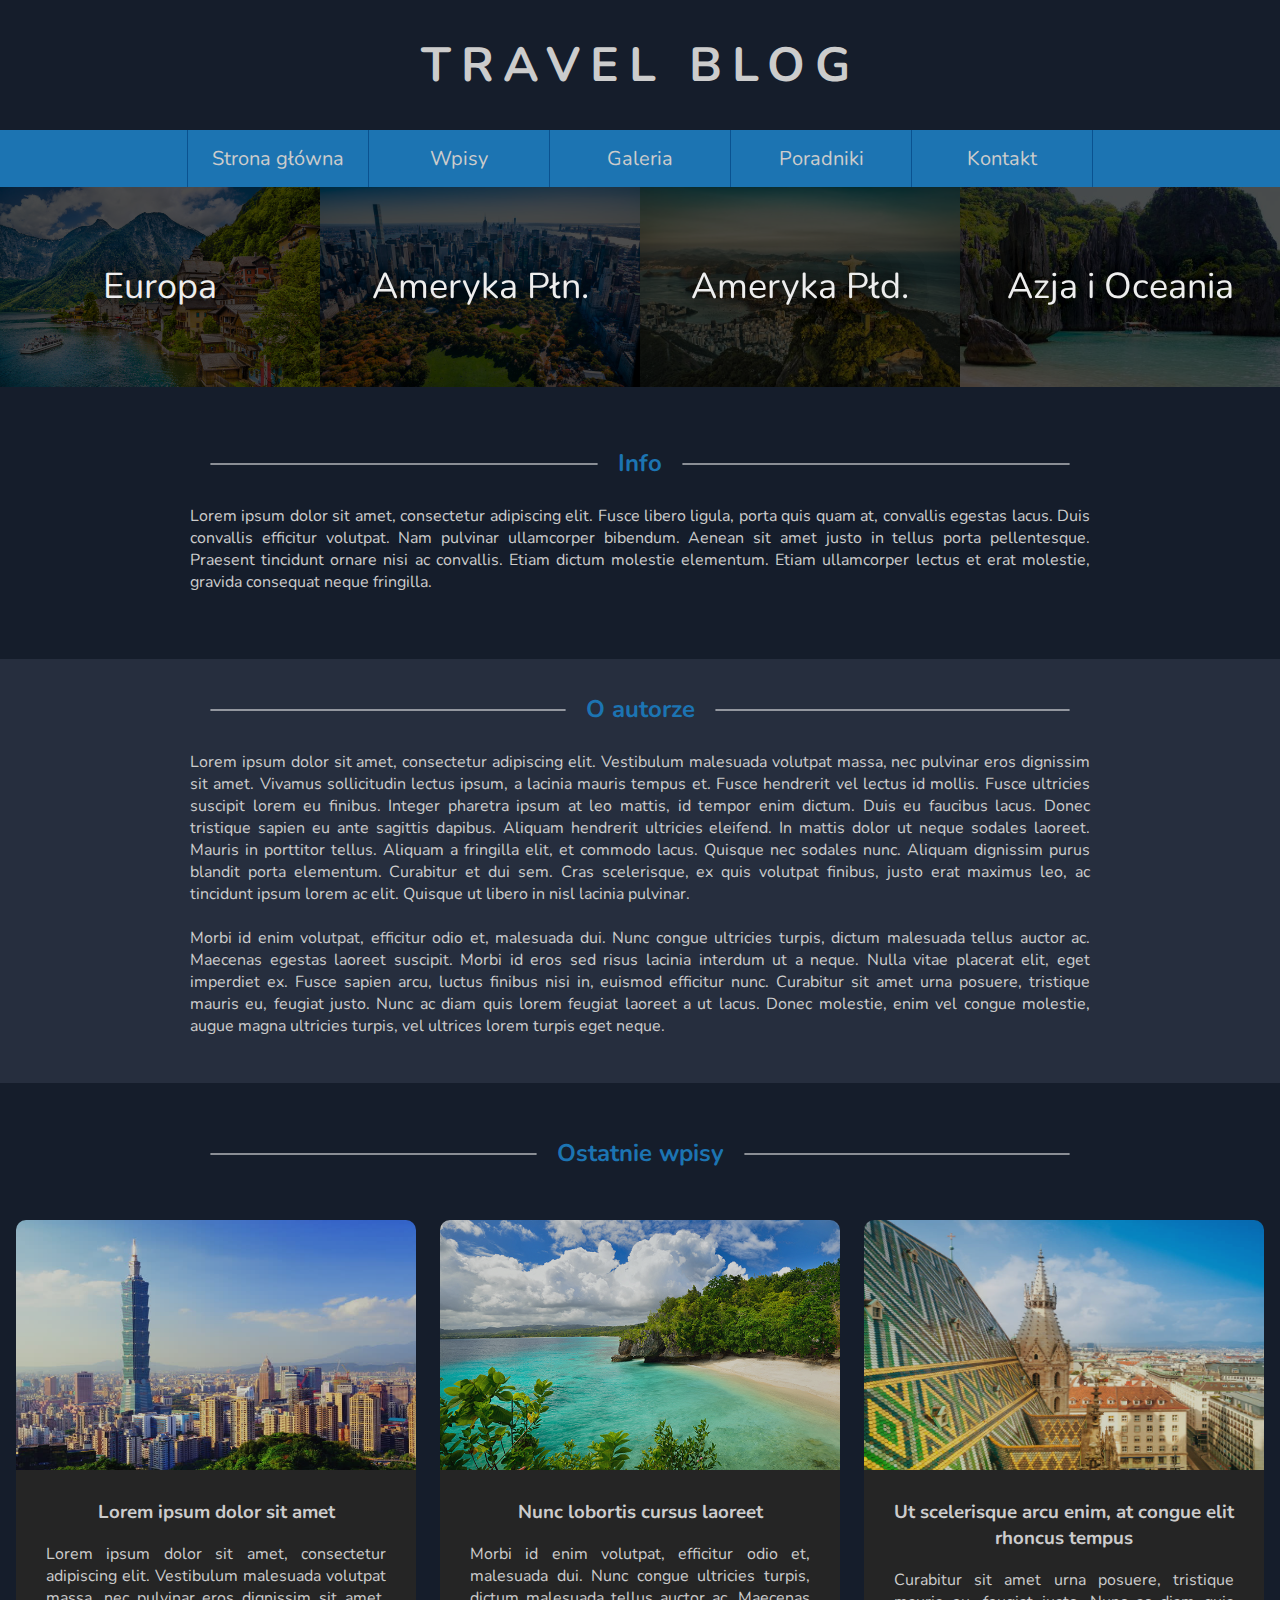
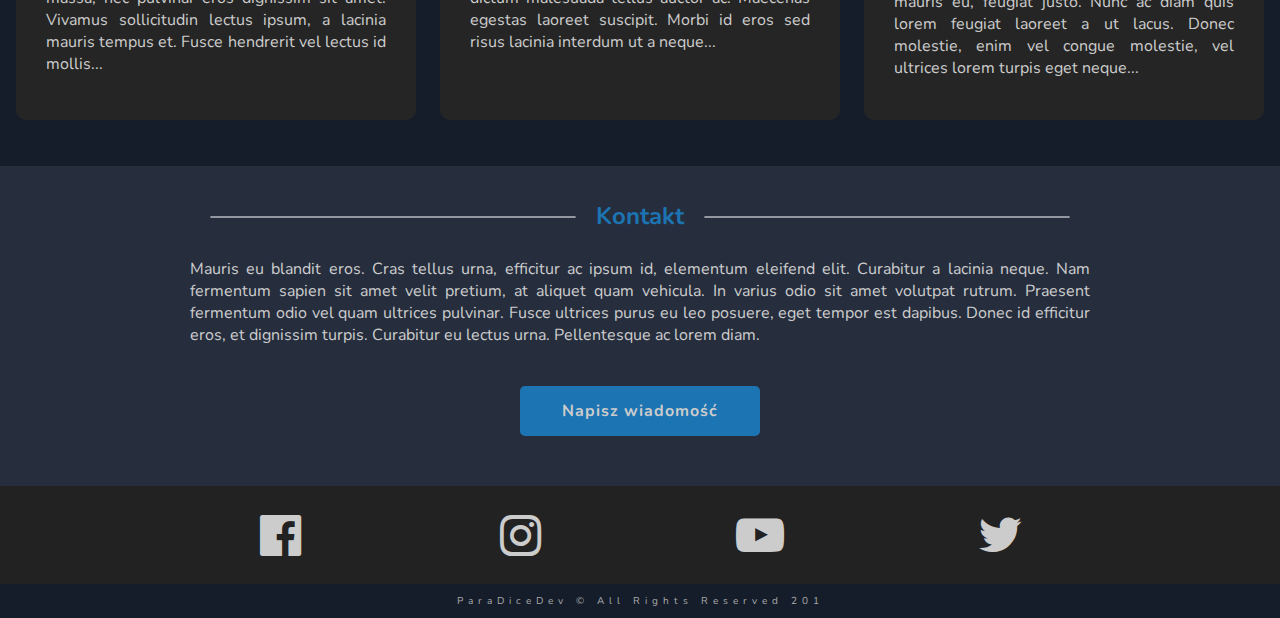
<file: index.htm>
<!DOCTYPE html>
<html lang="pl">
    
<head>

	<meta charset="utf-8">
	<title>Travel Blog</title>
	<meta name="description" content="Dookoła świata. Podróże małe i duże.">
	<meta name="keywords" content="podróże, świat, blog, lifestyle">
	<meta name="author" content="Andy Mark">
	
	<meta http-equiv="X-Ua-Compatible" content="IE=edge,chrome=1">
	
	<link rel="stylesheet" href="general.css">
	<link rel="stylesheet" href="index.css">
	<link rel="stylesheet" href="css/fontello.css">
	<link href="https://fonts.googleapis.com/css?family=Nunito:400,700&amp;subset=latin-ext" rel="stylesheet">
	
	<!--[if lt IE 9]>
	<script src="//cdnjs.cloudflare.com/ajax/libs/html5shiv/3.7.3/html5shiv.min.js"></script>
	<![endif]-->
	
</head>
    
<body>
    
    <header>
        <h1 id="logo"><a href="index.htm">Travel Blog</a></h1>
        <nav id="topnav">
            <ul class="menu">
				<li><a href="#">Strona główna</a></li><li>
				<a href="entries.htm">Wpisy</a></li><li>
				<a href="galleries.htm">Galeria</a></li><li>
				<a href="guides.htm">Poradniki</a></li><li>
				<a id="nav-contact" href="#">Kontakt</a></li>
			</ul>
        </nav>
    </header>
    
    <main>
        <article>
            <section>
                <div id="continents"><figure
                     class="continent"><a href="spec-entries.htm">
                        <img src="img/alps.jpg" alt="europe"/>
                        <figcaption>Europa</figcaption></a>
                    </figure><figure
                     class="continent"><a href="spec-entries.htm">
                        <img src="img/new-york.jpg" alt="north-america"/>
                        <figcaption>Ameryka Płn.</figcaption></a>
                    </figure><figure
                     class="continent"><a href="spec-entries.htm">
                        <img src="img/rio.jpg" alt="south-america"/>
                        <figcaption>Ameryka Płd.</figcaption></a>
                    </figure><figure
                     class="continent"><a href="spec-entries.htm">
                        <img src="img/palawan.jpg" alt="asia"/>
                        <figcaption>Azja i Oceania</figcaption></a>
                    </figure>
                </div>                               
            </section>
            
            <section>
                <div id="blog-profile">
                    <div class="paragraph">
                        <header>
                            <h2 class="article-header">Info</h2>
                        </header>
                        <p>
                            Lorem ipsum dolor sit amet, consectetur adipiscing elit. Fusce libero ligula, porta quis quam at, convallis egestas lacus. Duis convallis efficitur volutpat. Nam pulvinar ullamcorper bibendum. Aenean sit amet justo in tellus porta pellentesque. Praesent tincidunt ornare nisi ac convallis. Etiam dictum molestie elementum. Etiam ullamcorper lectus et erat molestie, gravida consequat neque fringilla.
                        </p>
                    </div>
                </div>
            </section>
            
            <section>
                <div id="about-author">
                    <div class="paragraph">
                        <header>
                            <h2 class="article-header">O autorze</h2>
                        </header>
                        <p>
                            Lorem ipsum dolor sit amet, consectetur adipiscing elit. Vestibulum malesuada volutpat massa, nec pulvinar eros dignissim sit amet. Vivamus sollicitudin lectus ipsum, a lacinia mauris tempus et. Fusce hendrerit vel lectus id mollis. Fusce ultricies suscipit lorem eu finibus. Integer pharetra ipsum at leo mattis, id tempor enim dictum. Duis eu faucibus lacus. Donec tristique sapien eu ante sagittis dapibus. Aliquam hendrerit ultricies eleifend. In mattis dolor ut neque sodales laoreet. Mauris in porttitor tellus. Aliquam a fringilla elit, et commodo lacus. Quisque nec sodales nunc. Aliquam dignissim purus blandit porta elementum. Curabitur et dui sem. Cras scelerisque, ex quis volutpat finibus, justo erat maximus leo, ac tincidunt ipsum lorem ac elit. Quisque ut libero in nisl lacinia pulvinar.
                            <br><br>
                            Morbi id enim volutpat, efficitur odio et, malesuada dui. Nunc congue ultricies turpis, dictum malesuada tellus auctor ac. Maecenas egestas laoreet suscipit. Morbi id eros sed risus lacinia interdum ut a neque. Nulla vitae placerat elit, eget imperdiet ex. Fusce sapien arcu, luctus finibus nisi in, euismod efficitur nunc. Curabitur sit amet urna posuere, tristique mauris eu, feugiat justo. Nunc ac diam quis lorem feugiat laoreet a ut lacus. Donec molestie, enim vel congue molestie, augue magna ultricies turpis, vel ultrices lorem turpis eget neque.
                        </p>
                    </div>      
                </div>
            </section>
            
            <section>
                <div id="last-entries">
                    <div class="paragraph">
                        <header>
                            <h2 class="article-header">Ostatnie wpisy</h2>
                        </header>                                                                
                    </div>
                    <div class="entries-box">
                        <div class="entry"><a href="entry.htm">
                            <div class="img-container">
                                <img src="img/taipei.jpg" alt="entry-main-img"/>
                            </div>
                            <div>
                                <h3>Lorem ipsum dolor sit amet</h3>
                                <p>
                                Lorem ipsum dolor sit amet, consectetur adipiscing elit. Vestibulum malesuada volutpat massa, nec pulvinar eros dignissim sit amet. Vivamus sollicitudin lectus ipsum, a lacinia mauris tempus et. Fusce hendrerit vel lectus id mollis...
                                </p>
                            </div> 
                            </a>
                        </div>
                        <div class="entry"><a href="entry.htm">
                            <div class="img-container">
                                <img src="img/siquijor.jpg" alt="entry-main-img"/>
                            </div>
                            <div>
                                <h3>Nunc lobortis cursus laoreet</h3>
                                <p>
                                Morbi id enim volutpat, efficitur odio et, malesuada dui. Nunc congue ultricies turpis, dictum malesuada tellus auctor ac. Maecenas egestas laoreet suscipit. Morbi id eros sed risus lacinia interdum ut a neque...
                                </p>
                            </div>
                            </a>
                        </div>
                        <div class="entry"><a href="entry.htm">
                            <div class="img-container">
                                <img src="img/vienna.jpg" alt="entry-main-img"/>
                            </div>
                            <div>
                                <h3>Ut scelerisque arcu enim, at congue elit rhoncus tempus</h3>
                                <p>
                                Curabitur sit amet urna posuere, tristique mauris eu, feugiat justo. Nunc ac diam quis lorem feugiat laoreet a ut lacus. Donec molestie, enim vel congue molestie, vel ultrices lorem turpis eget neque...
                                </p>
                            </div>
                            </a>
                        </div>    
                    </div> 
                </div>
            </section>
            
            <section>
                <div id="contact">
                    <div class="paragraph">
                        <header>
                            <h2 class="article-header">Kontakt</h2>
                        </header>
                        <p>
                            Mauris eu blandit eros. Cras tellus urna, efficitur ac ipsum id, elementum eleifend elit. Curabitur a lacinia neque. Nam fermentum sapien sit amet velit pretium, at aliquet quam vehicula. In varius odio sit amet volutpat rutrum. Praesent fermentum odio vel quam ultrices pulvinar. Fusce ultrices purus eu leo posuere, eget tempor est dapibus. Donec id efficitur eros, et dignissim turpis. Curabitur eu lectus urna. Pellentesque ac lorem diam.
                        </p>
                        <form action="contact.htm">
                            <button id="msg-button">Napisz wiadomość</button>
                        </form>                        
                    </div>
                </div>
            </section>
        </article>
    </main>
    
    <footer>
        <div class="socials">
            <div class="socialdivs">
                <a href="https:\\www.facebook.com" target="blank">
                    <div id="fb-bt" class="social-button">
                        <i class="icon-facebook-official"></i>
                    </div>
                </a>
                <a href="https:\\www.instagram.com" target="blank">
                    <div id="insta-bt" class="social-button">
                        <i class="icon-instagram"></i>
                    </div>
                </a>
                <a href="https:\\www.youtube.com" target="blank">
                    <div id="yt-bt" class="social-button">
                        <i class="icon-youtube-play"></i>
                    </div>
                </a>
                <a href="https:\\www.twitter.com" target="blank">
                    <div id="tt-bt" class="social-button">
                        <i class="icon-twitter"></i>
                    </div>
                </a>
                <div style="clear:both"></div>
            </div>
        </div>
        <h>ParaDiceDev &copy; All Rights Reserved 201</h>
    </footer>
    
    <script src="https://ajax.googleapis.com/ajax/libs/jquery/2.2.4/jquery.min.js"></script>       
    <script src="scripts/jquery.scrollTo.min.js"></script>
    <script src="scripts/indexScrollToContact.js"></script>
</body> 
    
</html>
</file>
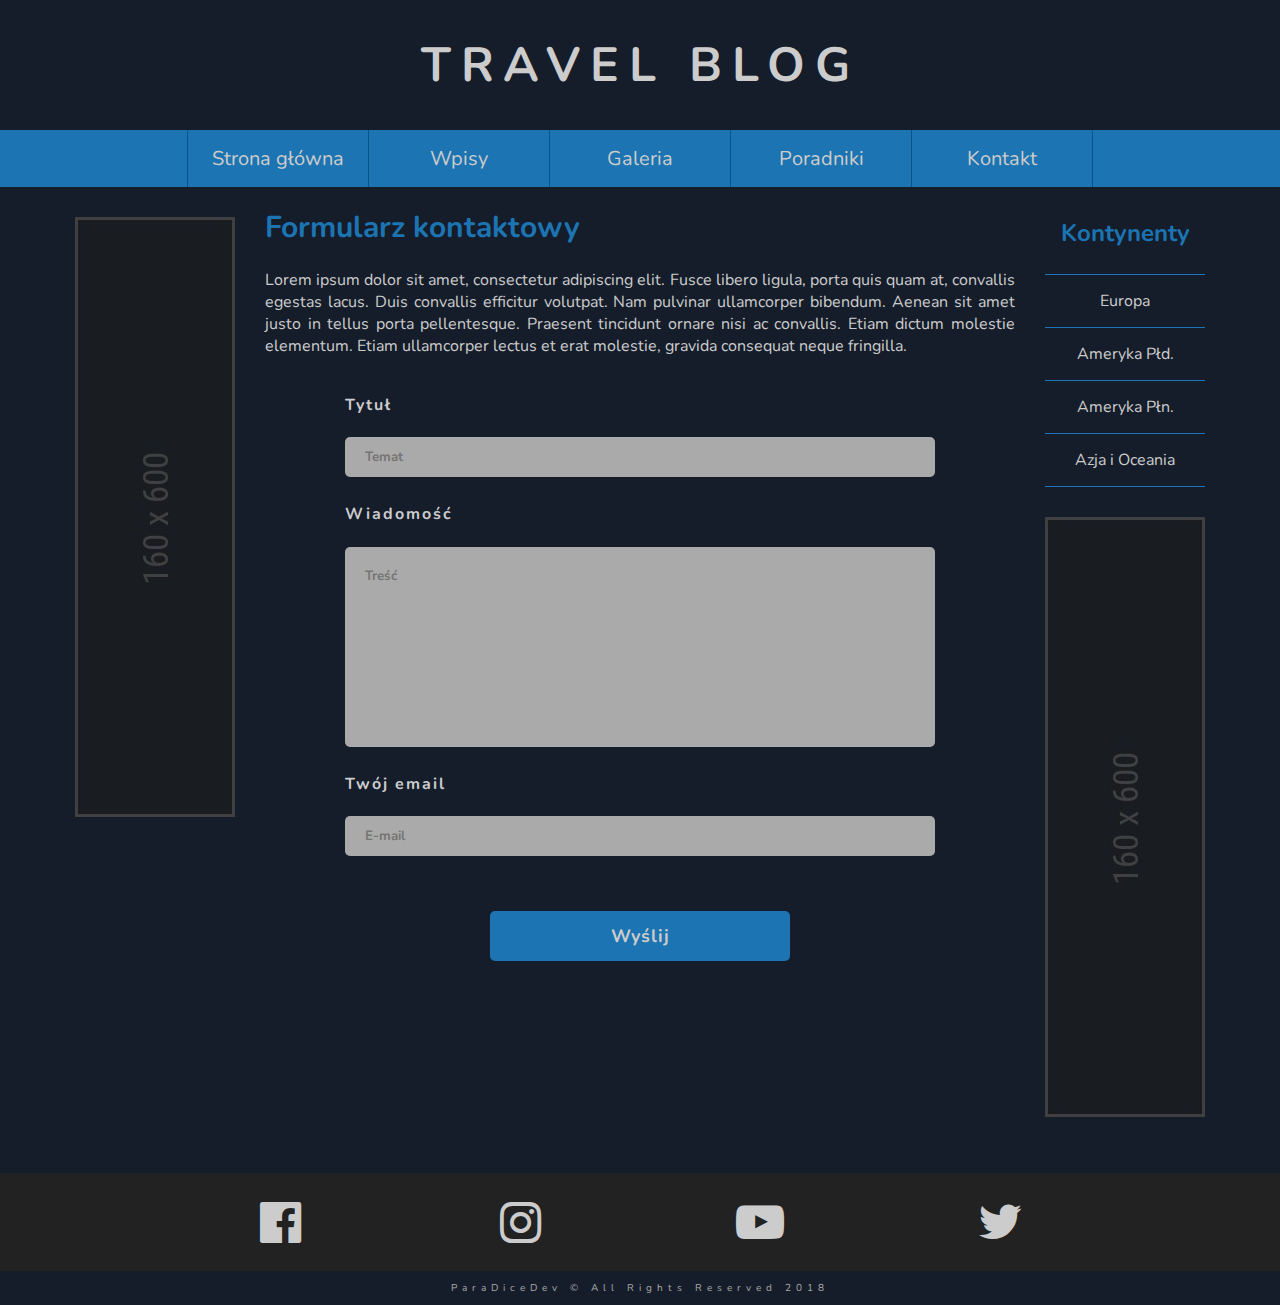
<file: contact.htm>
<!DOCTYPE html>
<html lang="pl">
    
<head>

	<meta charset="utf-8">
	<title>Travel Blog - Kontakt</title>
	<meta name="description" content="Dookoła świata. Podróże małe i duże.">
	<meta name="keywords" content="podróże, świat, blog, lifestyle">
	<meta name="author" content="Andy Mark">
	
	<meta http-equiv="X-Ua-Compatible" content="IE=edge,chrome=1">
	
	<link rel="stylesheet" href="general.css">
    <link rel="stylesheet" href="contact.css">
	<link rel="stylesheet" href="css/fontello.css">
	<link href="https://fonts.googleapis.com/css?family=Nunito:400,700&amp;subset=latin-ext" rel="stylesheet">
	
	<!--[if lt IE 9]>
	<script src="//cdnjs.cloudflare.com/ajax/libs/html5shiv/3.7.3/html5shiv.min.js"></script>
	<![endif]-->
	
</head>
    
<body>
    
    <header>
        <h1 id="logo"><a href="index.htm">Travel Blog</a></h1>
        <nav id="topnav">
            <ul class="menu">
				<li><a href="index.htm">Strona główna</a></li><li>
				<a href="entries.htm">Wpisy</a></li><li>
				<a href="galleries.htm">Galeria</a></li><li>
				<a href="guides.htm">Poradniki</a></li><li>
				<a href="#">Kontakt</a></li>
			</ul>
        </nav>
    </header>
    
    <div id="container">
        <aside>
            <div class="aside-content">
                <div class="aside-ad-box">
                    <img src="img/ad.jpg">
                </div>
            </div>
        </aside>
        <main>
            <article>
                <div id="content">
                    <header>
                        <h1>Formularz kontaktowy</h1>
                    </header>
                    <p>
                        Lorem ipsum dolor sit amet, consectetur adipiscing elit. Fusce libero ligula, porta quis quam at, convallis egestas lacus. Duis convallis efficitur volutpat. Nam pulvinar ullamcorper bibendum. Aenean sit amet justo in tellus porta pellentesque. Praesent tincidunt ornare nisi ac convallis. Etiam dictum molestie elementum. Etiam ullamcorper lectus et erat molestie, gravida consequat neque fringilla.
                    </p>
                    <div id="contact-form">
                        <h4>Tytuł</h4>
                        <input id="title" type="text" placeholder="Temat"/>
                        <h4>Wiadomość</h4>
                        <textarea id="message" placeholder="Treść"></textarea>
                        <h4>Twój email</h4>
                        <input id="email" type="text" placeholder="E-mail"/>
                        <button id="send-button" type="submit">Wyślij</button>
                    </div>
                </div>

            </article>

        </main>
        
        <aside>
            <div class="aside-content">
                <nav>
                    <h2>Kontynenty</h2>
                    <div class="aside-continent"><a href="spec-entries.htm">Europa</a></div>
                    <div class="aside-continent"><a href="spec-entries.htm">Ameryka Płd.</a></div>
                    <div class="aside-continent"><a href="spec-entries.htm">Ameryka Płn.</a></div>
                    <div class="aside-continent"><a href="spec-entries.htm">Azja i Oceania</a></div>
                </nav>
                <div class="aside-ad-box">
                    <img src="img/ad.jpg">
                </div>
            </div>  
        </aside>
        
    </div>
    
    <footer>
        <div class="socials">
            <div class="socialdivs">
                <a href="https:\\www.facebook.com" target="blank">
                    <div id="fb-bt" class="social-button">
                        <i class="icon-facebook-official"></i>
                    </div>
                </a>
                <a href="https:\\www.instagram.com" target="blank">
                    <div id="insta-bt" class="social-button">
                        <i class="icon-instagram"></i>
                    </div>
                </a>
                <a href="https:\\www.youtube.com" target="blank">
                    <div id="yt-bt" class="social-button">
                        <i class="icon-youtube-play"></i>
                    </div>
                </a>
                <a href="https:\\www.twitter.com" target="blank">
                    <div id="tt-bt" class="social-button">
                        <i class="icon-twitter"></i>
                    </div>
                </a>
                <div style="clear:both"></div>
            </div>
        </div>
        <h>ParaDiceDev &copy; All Rights Reserved 2018</h>
    </footer>
    
</body>
    
</html>
</file>
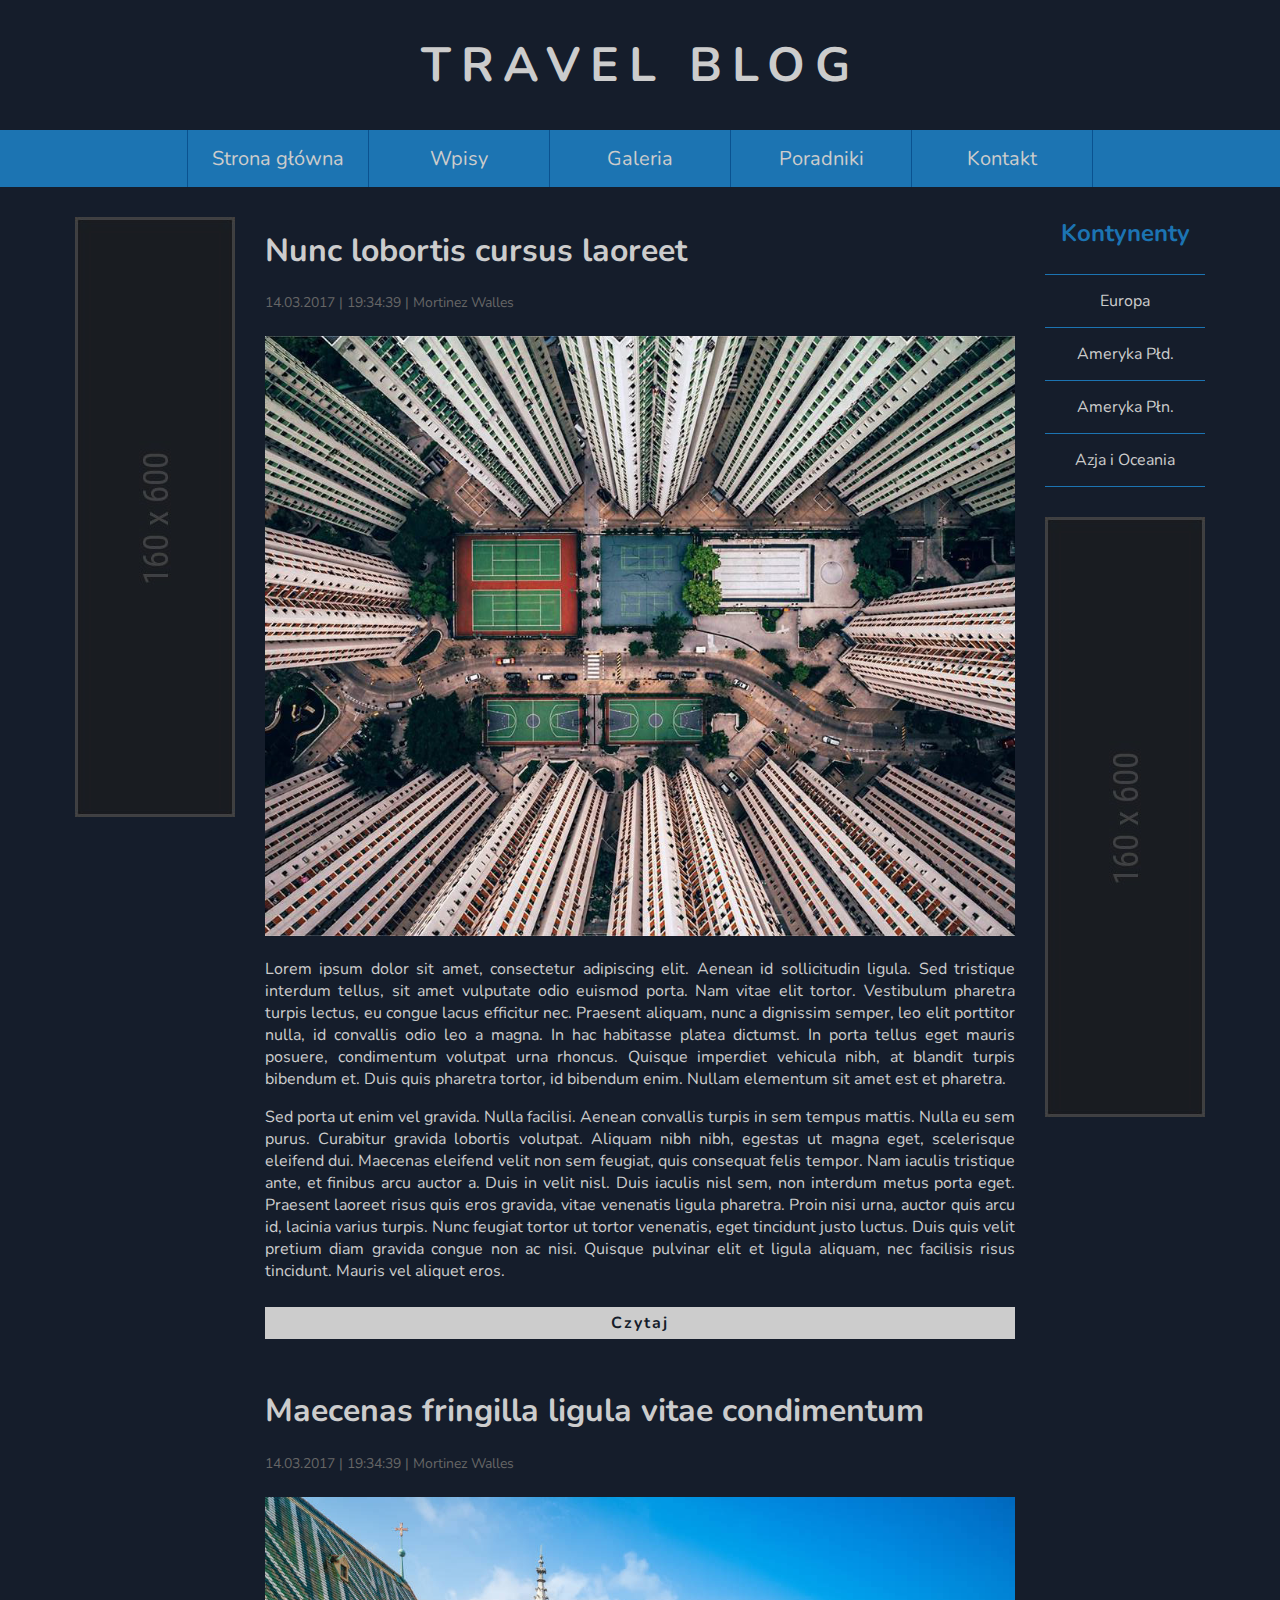
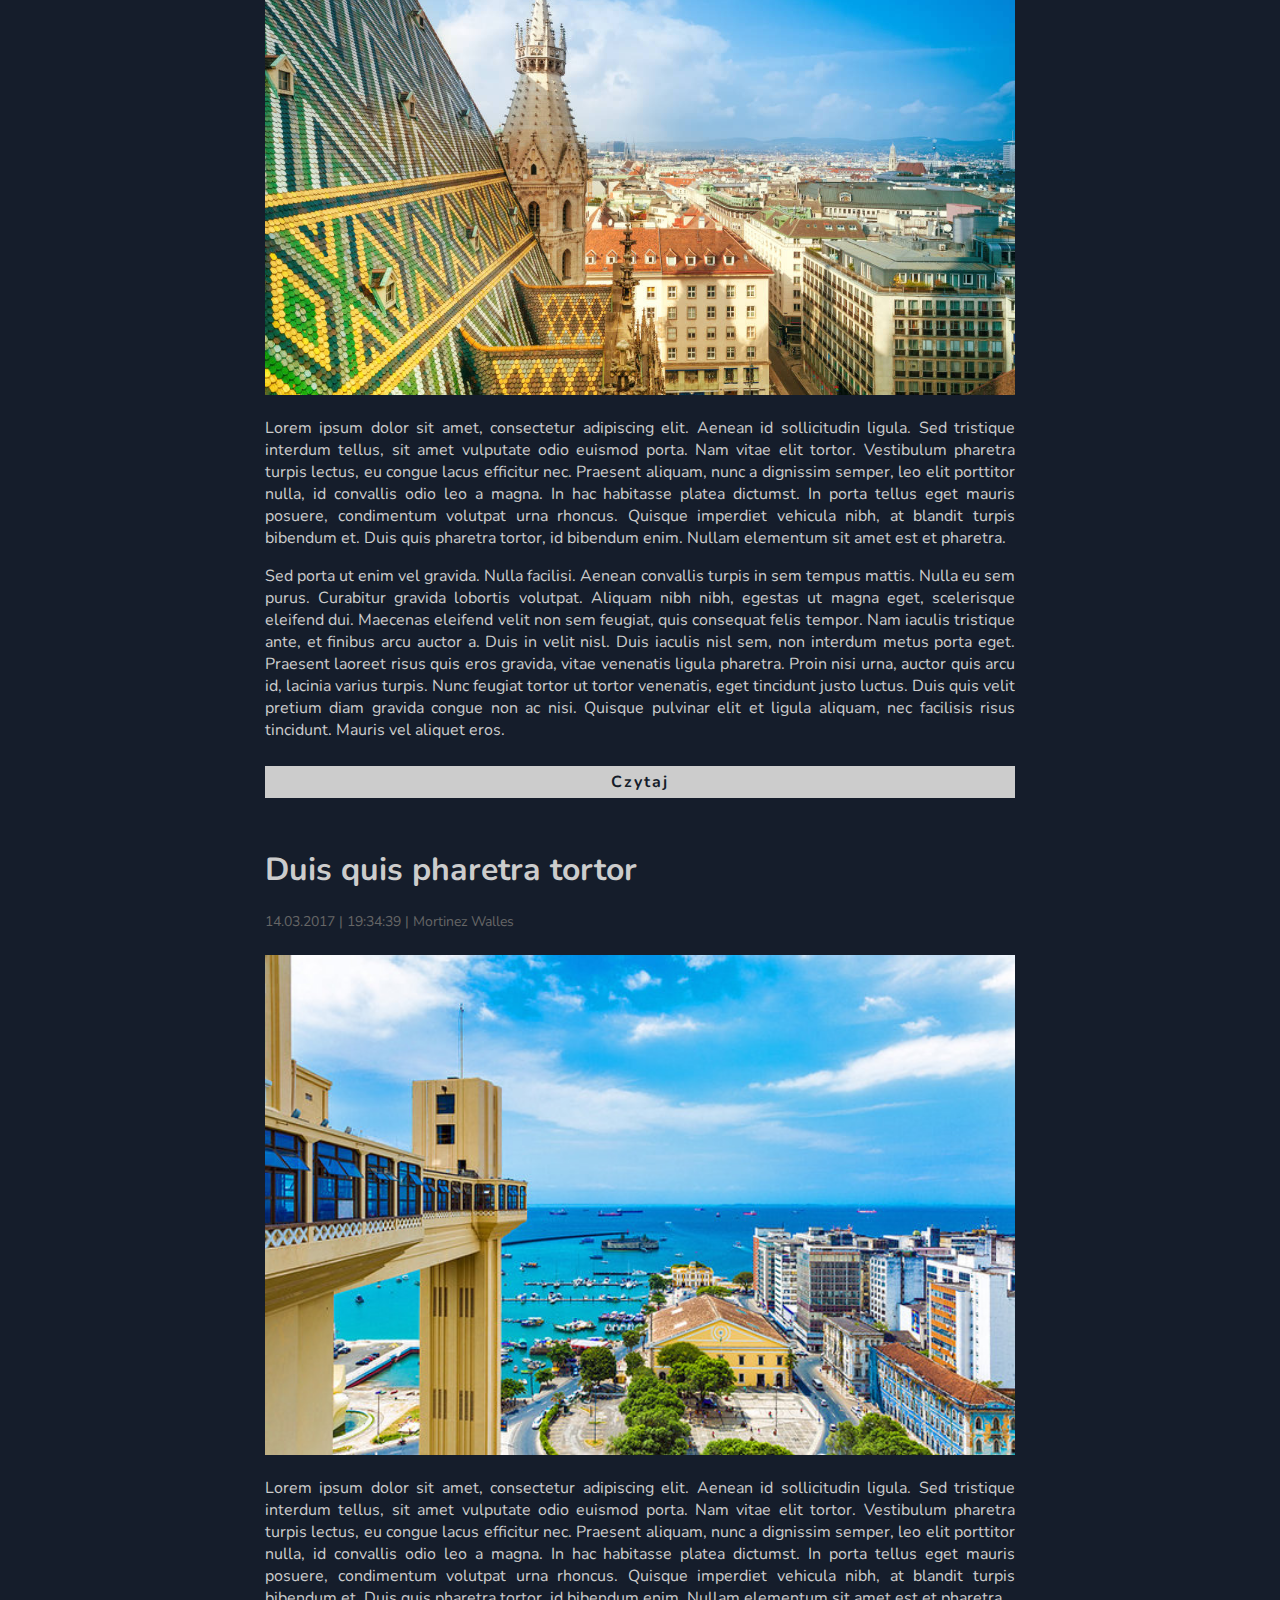
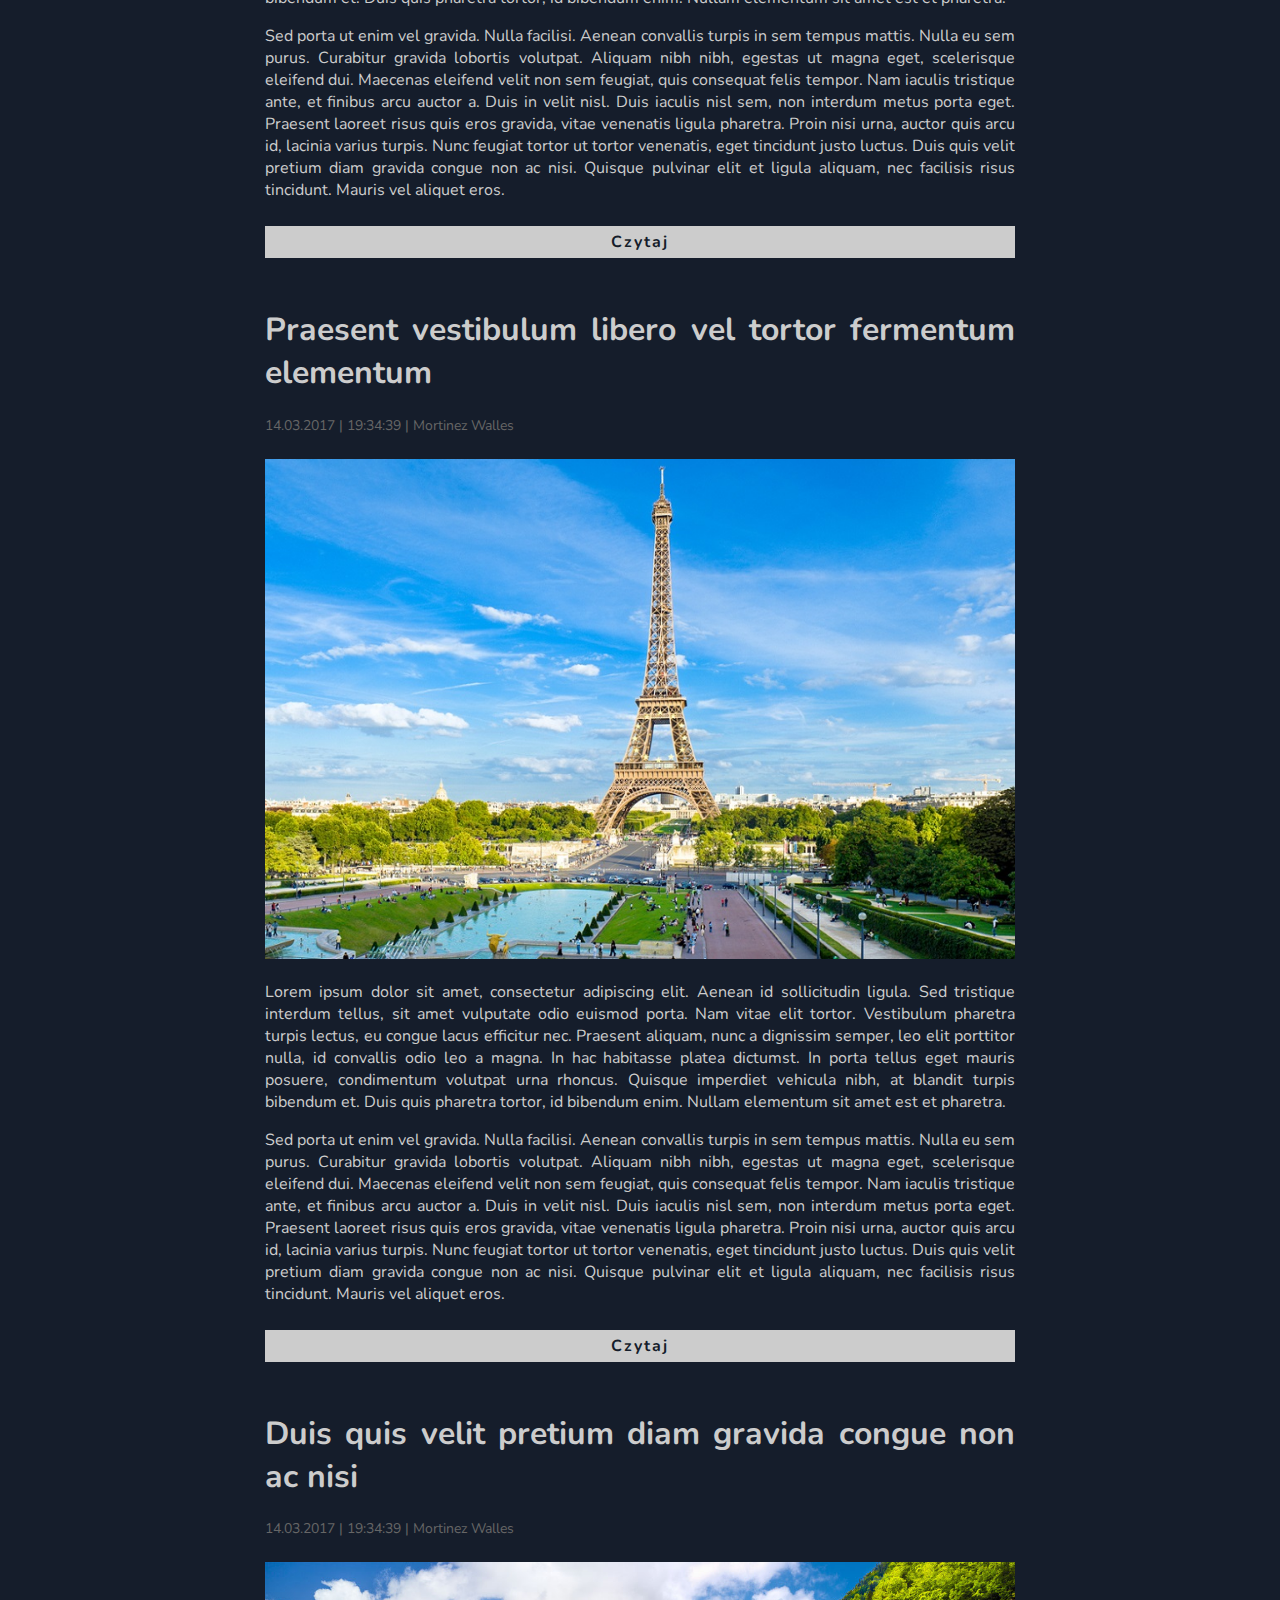
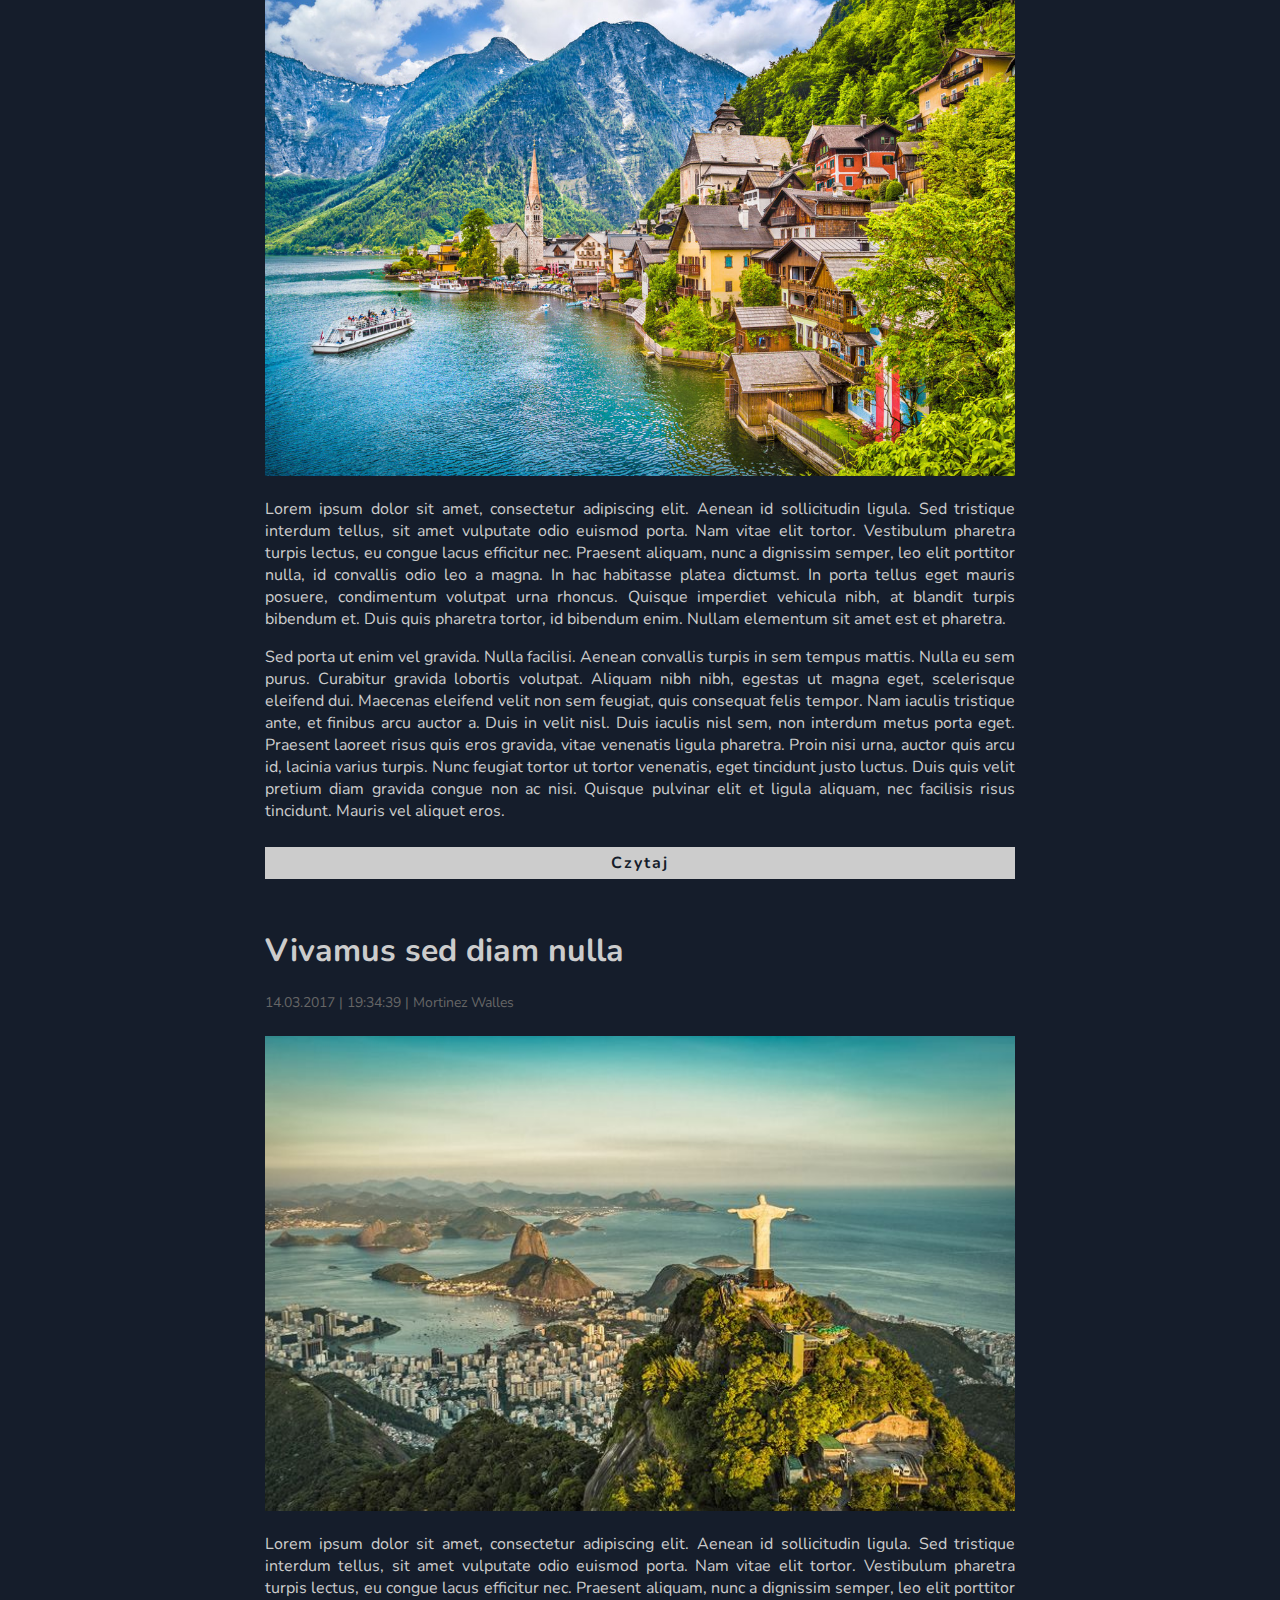
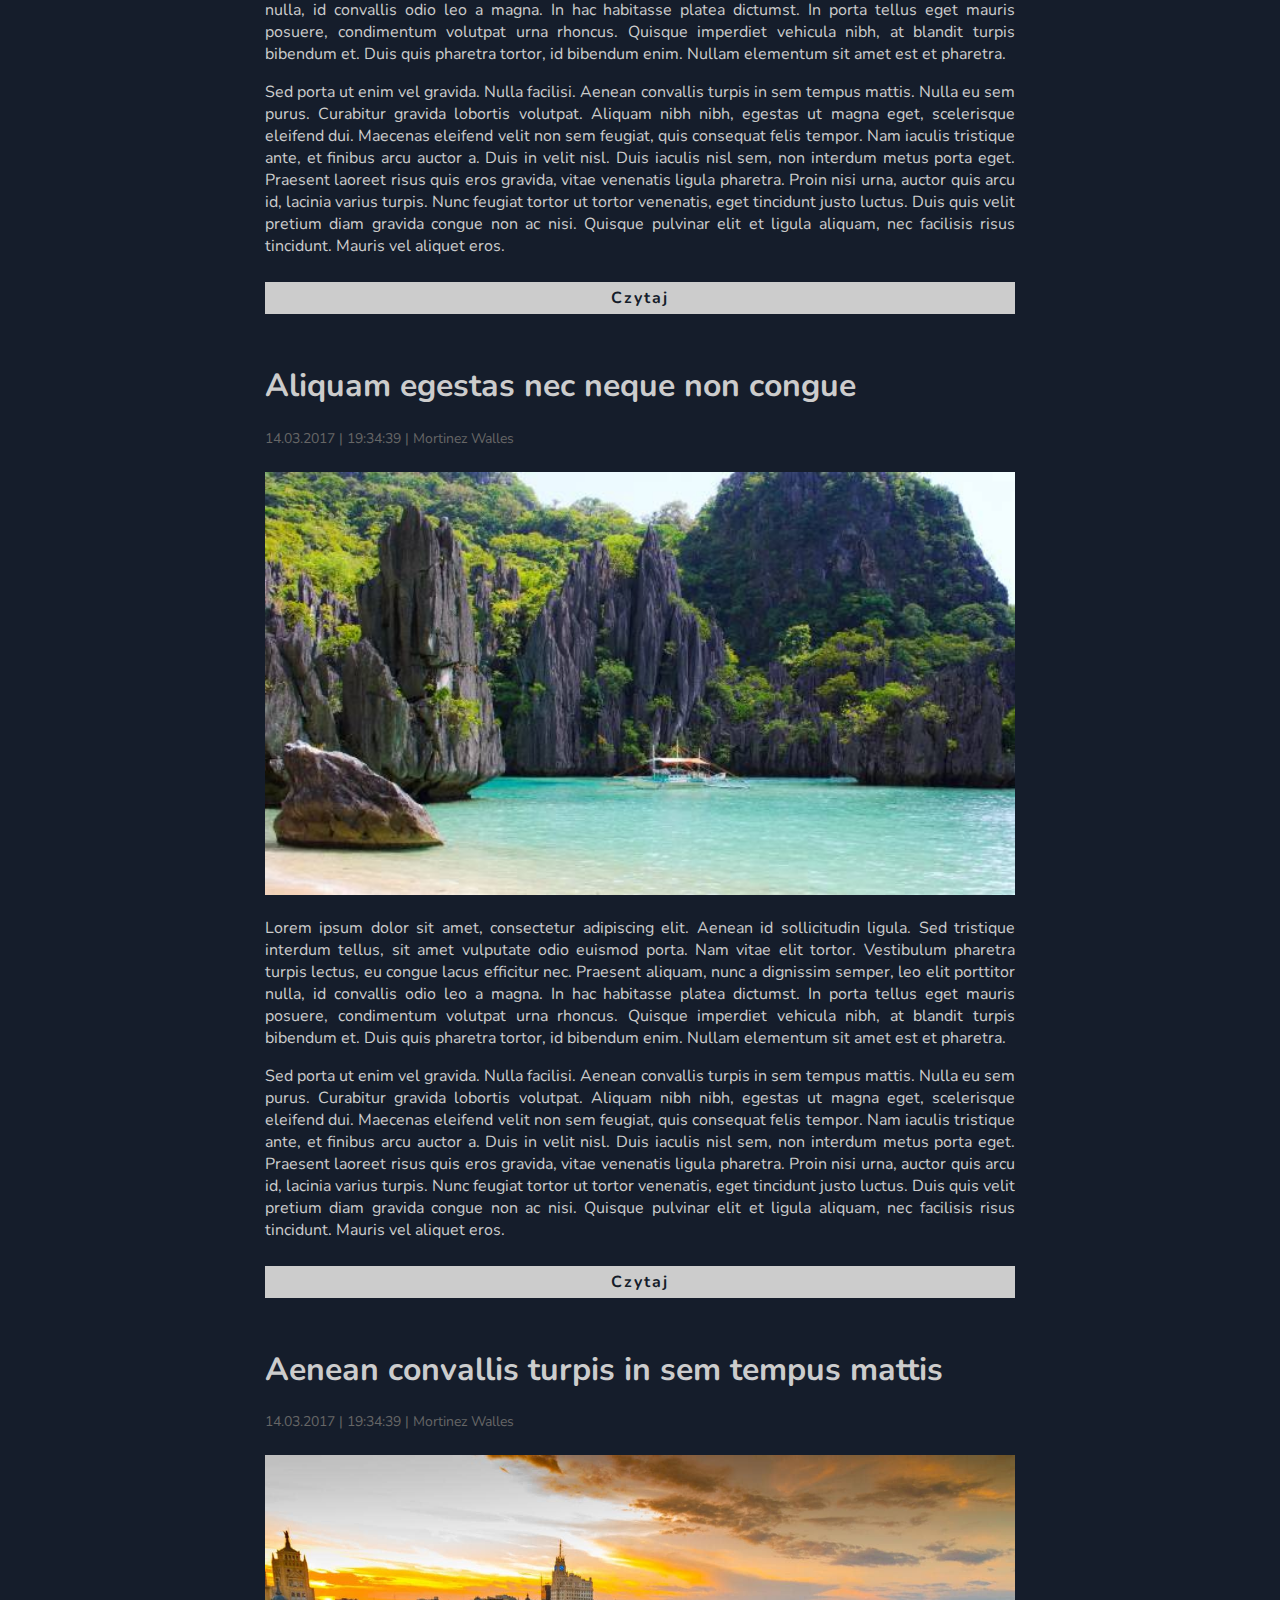
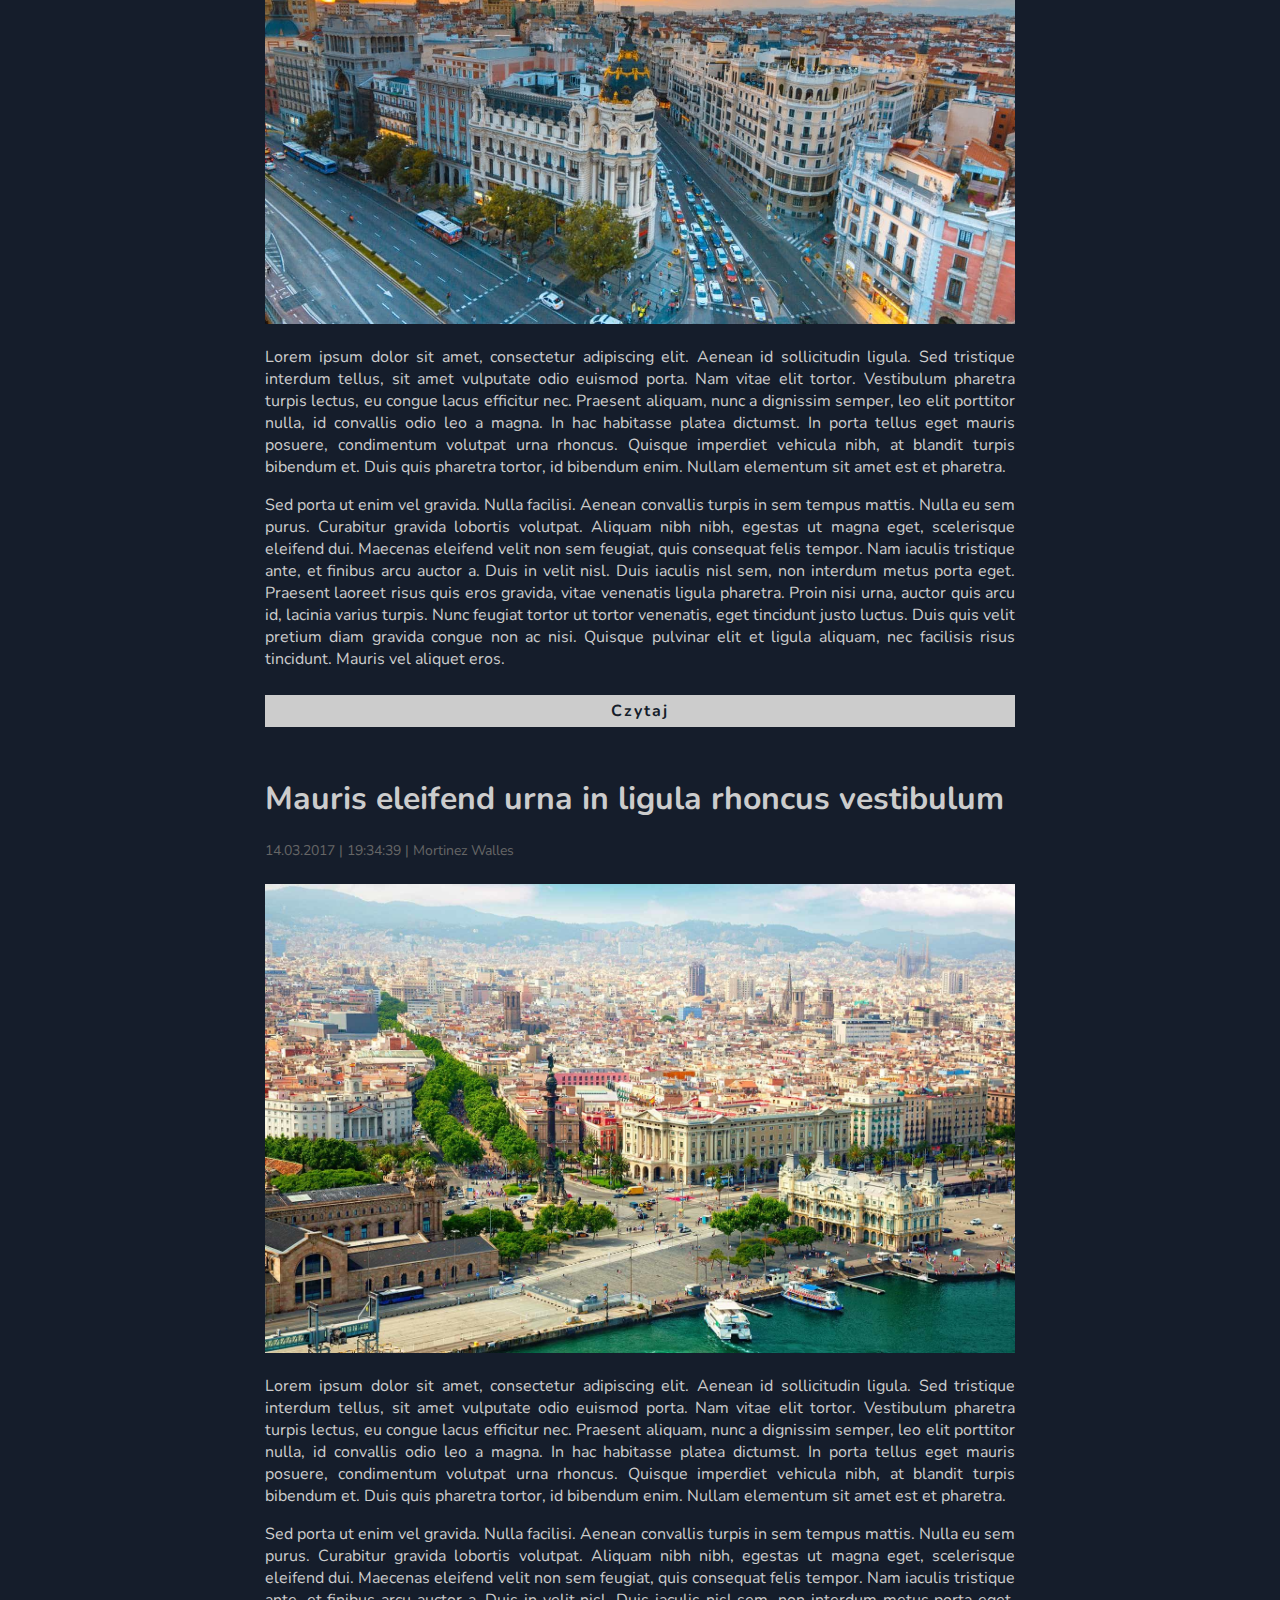
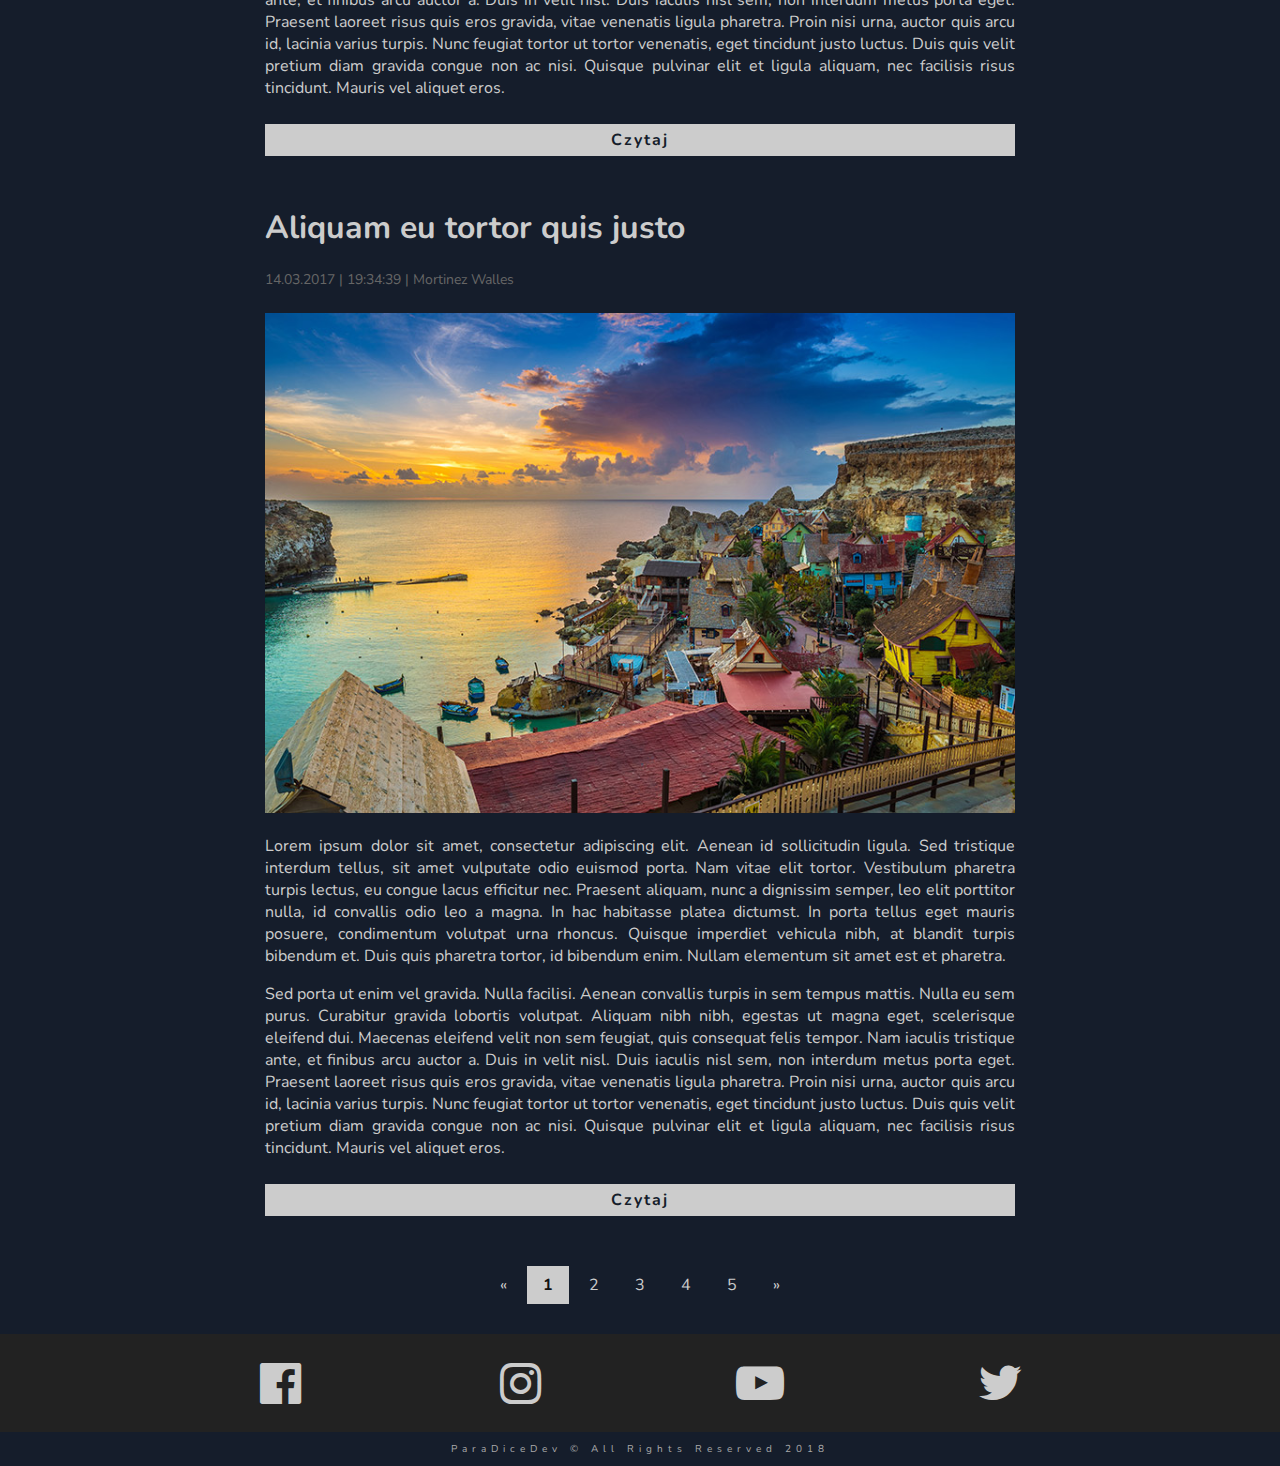
<file: entries.htm>
<!DOCTYPE html>
<html lang="pl">
    
<head>

	<meta charset="utf-8">
	<title>Travel Blog - Wpisy</title>
	<meta name="description" content="Dookoła świata. Podróże małe i duże.">
	<meta name="keywords" content="podróże, świat, blog, lifestyle">
	<meta name="author" content="Andy Mark">
	
	<meta http-equiv="X-Ua-Compatible" content="IE=edge,chrome=1">
	
	<link rel="stylesheet" href="general.css">
    <link rel="stylesheet" href="entries.css">
	<link rel="stylesheet" href="css/fontello.css">
	<link href="https://fonts.googleapis.com/css?family=Nunito:400,700&amp;subset=latin-ext" rel="stylesheet">
	
	<!--[if lt IE 9]>
	<script src="//cdnjs.cloudflare.com/ajax/libs/html5shiv/3.7.3/html5shiv.min.js"></script>
	<![endif]-->
	
</head>
    
<body>
    
    <header>
        <h1 id="logo"><a href="index.htm">Travel Blog</a></h1>
        <nav id="topnav">
            <ul class="menu">
				<li><a href="index.htm">Strona główna</a></li><li>
				<a href="#">Wpisy</a></li><li>
				<a href="galleries.htm">Galeria</a></li><li>
				<a href="guides.htm">Poradniki</a></li><li>
				<a href="contact.htm">Kontakt</a></li>
			</ul>
        </nav>
    </header>
    <div id="scrollup" class="icon-angle-circled-up"></div>
    <div id="container">
        <aside>
            <div class="aside-content">
                <div class="aside-ad-box">
                    <img src="img/ad.jpg">
                </div>
            </div>
        </aside>
        <main id="entries">
            <article>
                <div class="entry">
                    <header>
                        <h1><a class="entry-title" href="entry.htm">Nunc lobortis cursus laoreet</a></h1>
                    </header>
                    <p class="entry-data">14.03.2017 | 19:34:39 | Mortinez Walles</p>
                    <div class="entry-main-img">
                        <img src="img/hong-kong.jpg" alt="entry-main-img"/>
                    </div>
                    
                    <p>Lorem ipsum dolor sit amet, consectetur adipiscing elit. Aenean id sollicitudin ligula. Sed tristique interdum tellus, sit amet vulputate odio euismod porta. Nam vitae elit tortor. Vestibulum pharetra turpis lectus, eu congue lacus efficitur nec. Praesent aliquam, nunc a dignissim semper, leo elit porttitor nulla, id convallis odio leo a magna. In hac habitasse platea dictumst. In porta tellus eget mauris posuere, condimentum volutpat urna rhoncus. Quisque imperdiet vehicula nibh, at blandit turpis bibendum et. Duis quis pharetra tortor, id bibendum enim. Nullam elementum sit amet est et pharetra.</p>

                    <p>Sed porta ut enim vel gravida. Nulla facilisi. Aenean convallis turpis in sem tempus mattis. Nulla eu sem purus. Curabitur gravida lobortis volutpat. Aliquam nibh nibh, egestas ut magna eget, scelerisque eleifend dui. Maecenas eleifend velit non sem feugiat, quis consequat felis tempor. Nam iaculis tristique ante, et finibus arcu auctor a. Duis in velit nisl. Duis iaculis nisl sem, non interdum metus porta eget. Praesent laoreet risus quis eros gravida, vitae venenatis ligula pharetra. Proin nisi urna, auctor quis arcu id, lacinia varius turpis. Nunc feugiat tortor ut tortor venenatis, eget tincidunt justo luctus. Duis quis velit pretium diam gravida congue non ac nisi. Quisque pulvinar elit et ligula aliquam, nec facilisis risus tincidunt. Mauris vel aliquet eros.</p>
                    
                    <a class="go-to-entry" href="entry.htm">Czytaj</a>

                </div>
            </article>
            <article>
                <div class="entry">
                    <header>
                        <h1><a class="entry-title" href="entry.htm">Maecenas fringilla ligula vitae condimentum</a></h1>
                    </header>
                    <p class="entry-data">14.03.2017 | 19:34:39 | Mortinez Walles</p>
                    <div class="entry-main-img">
                        <img src="img/vienna.jpg" alt="entry-main-img"/>
                    </div>
                    
                    <p>Lorem ipsum dolor sit amet, consectetur adipiscing elit. Aenean id sollicitudin ligula. Sed tristique interdum tellus, sit amet vulputate odio euismod porta. Nam vitae elit tortor. Vestibulum pharetra turpis lectus, eu congue lacus efficitur nec. Praesent aliquam, nunc a dignissim semper, leo elit porttitor nulla, id convallis odio leo a magna. In hac habitasse platea dictumst. In porta tellus eget mauris posuere, condimentum volutpat urna rhoncus. Quisque imperdiet vehicula nibh, at blandit turpis bibendum et. Duis quis pharetra tortor, id bibendum enim. Nullam elementum sit amet est et pharetra.</p>

                    <p>Sed porta ut enim vel gravida. Nulla facilisi. Aenean convallis turpis in sem tempus mattis. Nulla eu sem purus. Curabitur gravida lobortis volutpat. Aliquam nibh nibh, egestas ut magna eget, scelerisque eleifend dui. Maecenas eleifend velit non sem feugiat, quis consequat felis tempor. Nam iaculis tristique ante, et finibus arcu auctor a. Duis in velit nisl. Duis iaculis nisl sem, non interdum metus porta eget. Praesent laoreet risus quis eros gravida, vitae venenatis ligula pharetra. Proin nisi urna, auctor quis arcu id, lacinia varius turpis. Nunc feugiat tortor ut tortor venenatis, eget tincidunt justo luctus. Duis quis velit pretium diam gravida congue non ac nisi. Quisque pulvinar elit et ligula aliquam, nec facilisis risus tincidunt. Mauris vel aliquet eros.</p>
                    
                    <a class="go-to-entry" href="entry.htm">Czytaj</a>

                </div>
            </article>
            <article>
                <div class="entry">
                    <header>
                        <h1><a class="entry-title" href="entry.htm">Duis quis pharetra tortor</a></h1>
                    </header>
                    <p class="entry-data">14.03.2017 | 19:34:39 | Mortinez Walles</p>
                    <div class="entry-main-img">
                        <img src="img/salvador.jpg" alt="entry-main-img"/>
                    </div>
                    
                    <p>Lorem ipsum dolor sit amet, consectetur adipiscing elit. Aenean id sollicitudin ligula. Sed tristique interdum tellus, sit amet vulputate odio euismod porta. Nam vitae elit tortor. Vestibulum pharetra turpis lectus, eu congue lacus efficitur nec. Praesent aliquam, nunc a dignissim semper, leo elit porttitor nulla, id convallis odio leo a magna. In hac habitasse platea dictumst. In porta tellus eget mauris posuere, condimentum volutpat urna rhoncus. Quisque imperdiet vehicula nibh, at blandit turpis bibendum et. Duis quis pharetra tortor, id bibendum enim. Nullam elementum sit amet est et pharetra.</p>

                    <p>Sed porta ut enim vel gravida. Nulla facilisi. Aenean convallis turpis in sem tempus mattis. Nulla eu sem purus. Curabitur gravida lobortis volutpat. Aliquam nibh nibh, egestas ut magna eget, scelerisque eleifend dui. Maecenas eleifend velit non sem feugiat, quis consequat felis tempor. Nam iaculis tristique ante, et finibus arcu auctor a. Duis in velit nisl. Duis iaculis nisl sem, non interdum metus porta eget. Praesent laoreet risus quis eros gravida, vitae venenatis ligula pharetra. Proin nisi urna, auctor quis arcu id, lacinia varius turpis. Nunc feugiat tortor ut tortor venenatis, eget tincidunt justo luctus. Duis quis velit pretium diam gravida congue non ac nisi. Quisque pulvinar elit et ligula aliquam, nec facilisis risus tincidunt. Mauris vel aliquet eros.</p>
                    
                    <a class="go-to-entry" href="entry.htm">Czytaj</a>

                </div>
            </article>
            <article>
                <div class="entry">
                    <header>
                        <h1><a class="entry-title" href="entry.htm">Praesent vestibulum libero vel tortor fermentum elementum</a></h1>
                    </header>
                    <p class="entry-data">14.03.2017 | 19:34:39 | Mortinez Walles</p>
                    <div class="entry-main-img">
                        <img src="img/paris.jpeg" alt="entry-main-img"/>
                    </div>
                    
                    <p>Lorem ipsum dolor sit amet, consectetur adipiscing elit. Aenean id sollicitudin ligula. Sed tristique interdum tellus, sit amet vulputate odio euismod porta. Nam vitae elit tortor. Vestibulum pharetra turpis lectus, eu congue lacus efficitur nec. Praesent aliquam, nunc a dignissim semper, leo elit porttitor nulla, id convallis odio leo a magna. In hac habitasse platea dictumst. In porta tellus eget mauris posuere, condimentum volutpat urna rhoncus. Quisque imperdiet vehicula nibh, at blandit turpis bibendum et. Duis quis pharetra tortor, id bibendum enim. Nullam elementum sit amet est et pharetra.</p>

                    <p>Sed porta ut enim vel gravida. Nulla facilisi. Aenean convallis turpis in sem tempus mattis. Nulla eu sem purus. Curabitur gravida lobortis volutpat. Aliquam nibh nibh, egestas ut magna eget, scelerisque eleifend dui. Maecenas eleifend velit non sem feugiat, quis consequat felis tempor. Nam iaculis tristique ante, et finibus arcu auctor a. Duis in velit nisl. Duis iaculis nisl sem, non interdum metus porta eget. Praesent laoreet risus quis eros gravida, vitae venenatis ligula pharetra. Proin nisi urna, auctor quis arcu id, lacinia varius turpis. Nunc feugiat tortor ut tortor venenatis, eget tincidunt justo luctus. Duis quis velit pretium diam gravida congue non ac nisi. Quisque pulvinar elit et ligula aliquam, nec facilisis risus tincidunt. Mauris vel aliquet eros.</p>
                    
                    <a class="go-to-entry" href="entry.htm">Czytaj</a>

                </div>
            </article>
            <article>
                <div class="entry">
                    <header>
                        <h1><a class="entry-title" href="entry.htm">Duis quis velit pretium diam gravida congue non ac nisi</a></h1>
                    </header>
                    <p class="entry-data">14.03.2017 | 19:34:39 | Mortinez Walles</p>
                    <div class="entry-main-img">
                        <img src="img/alps.jpg" alt="entry-main-img"/>
                    </div>
                    
                    <p>Lorem ipsum dolor sit amet, consectetur adipiscing elit. Aenean id sollicitudin ligula. Sed tristique interdum tellus, sit amet vulputate odio euismod porta. Nam vitae elit tortor. Vestibulum pharetra turpis lectus, eu congue lacus efficitur nec. Praesent aliquam, nunc a dignissim semper, leo elit porttitor nulla, id convallis odio leo a magna. In hac habitasse platea dictumst. In porta tellus eget mauris posuere, condimentum volutpat urna rhoncus. Quisque imperdiet vehicula nibh, at blandit turpis bibendum et. Duis quis pharetra tortor, id bibendum enim. Nullam elementum sit amet est et pharetra.</p>

                    <p>Sed porta ut enim vel gravida. Nulla facilisi. Aenean convallis turpis in sem tempus mattis. Nulla eu sem purus. Curabitur gravida lobortis volutpat. Aliquam nibh nibh, egestas ut magna eget, scelerisque eleifend dui. Maecenas eleifend velit non sem feugiat, quis consequat felis tempor. Nam iaculis tristique ante, et finibus arcu auctor a. Duis in velit nisl. Duis iaculis nisl sem, non interdum metus porta eget. Praesent laoreet risus quis eros gravida, vitae venenatis ligula pharetra. Proin nisi urna, auctor quis arcu id, lacinia varius turpis. Nunc feugiat tortor ut tortor venenatis, eget tincidunt justo luctus. Duis quis velit pretium diam gravida congue non ac nisi. Quisque pulvinar elit et ligula aliquam, nec facilisis risus tincidunt. Mauris vel aliquet eros.</p>
                    
                    <a class="go-to-entry" href="entry.htm">Czytaj</a>

                </div>
            </article>
            <article>
                <div class="entry">
                    <header>
                        <h1><a class="entry-title" href="entry.htm">Vivamus sed diam nulla</a></h1>
                    </header>
                    <p class="entry-data">14.03.2017 | 19:34:39 | Mortinez Walles</p>
                    <div class="entry-main-img">
                        <img src="img/rio.jpg" alt="entry-main-img"/>
                    </div>
                    
                    <p>Lorem ipsum dolor sit amet, consectetur adipiscing elit. Aenean id sollicitudin ligula. Sed tristique interdum tellus, sit amet vulputate odio euismod porta. Nam vitae elit tortor. Vestibulum pharetra turpis lectus, eu congue lacus efficitur nec. Praesent aliquam, nunc a dignissim semper, leo elit porttitor nulla, id convallis odio leo a magna. In hac habitasse platea dictumst. In porta tellus eget mauris posuere, condimentum volutpat urna rhoncus. Quisque imperdiet vehicula nibh, at blandit turpis bibendum et. Duis quis pharetra tortor, id bibendum enim. Nullam elementum sit amet est et pharetra.</p>

                    <p>Sed porta ut enim vel gravida. Nulla facilisi. Aenean convallis turpis in sem tempus mattis. Nulla eu sem purus. Curabitur gravida lobortis volutpat. Aliquam nibh nibh, egestas ut magna eget, scelerisque eleifend dui. Maecenas eleifend velit non sem feugiat, quis consequat felis tempor. Nam iaculis tristique ante, et finibus arcu auctor a. Duis in velit nisl. Duis iaculis nisl sem, non interdum metus porta eget. Praesent laoreet risus quis eros gravida, vitae venenatis ligula pharetra. Proin nisi urna, auctor quis arcu id, lacinia varius turpis. Nunc feugiat tortor ut tortor venenatis, eget tincidunt justo luctus. Duis quis velit pretium diam gravida congue non ac nisi. Quisque pulvinar elit et ligula aliquam, nec facilisis risus tincidunt. Mauris vel aliquet eros.</p>
                    
                    <a class="go-to-entry" href="entry.htm">Czytaj</a>

                </div>
            </article>
            <article>
                <div class="entry">
                    <header>
                        <h1><a class="entry-title" href="entry.htm">Aliquam egestas nec neque non congue</a></h1>
                    </header>
                    <p class="entry-data">14.03.2017 | 19:34:39 | Mortinez Walles</p>
                    <div class="entry-main-img">
                        <img src="img/palawan.jpg" alt="entry-main-img"/>
                    </div>
                    
                    <p>Lorem ipsum dolor sit amet, consectetur adipiscing elit. Aenean id sollicitudin ligula. Sed tristique interdum tellus, sit amet vulputate odio euismod porta. Nam vitae elit tortor. Vestibulum pharetra turpis lectus, eu congue lacus efficitur nec. Praesent aliquam, nunc a dignissim semper, leo elit porttitor nulla, id convallis odio leo a magna. In hac habitasse platea dictumst. In porta tellus eget mauris posuere, condimentum volutpat urna rhoncus. Quisque imperdiet vehicula nibh, at blandit turpis bibendum et. Duis quis pharetra tortor, id bibendum enim. Nullam elementum sit amet est et pharetra.</p>

                    <p>Sed porta ut enim vel gravida. Nulla facilisi. Aenean convallis turpis in sem tempus mattis. Nulla eu sem purus. Curabitur gravida lobortis volutpat. Aliquam nibh nibh, egestas ut magna eget, scelerisque eleifend dui. Maecenas eleifend velit non sem feugiat, quis consequat felis tempor. Nam iaculis tristique ante, et finibus arcu auctor a. Duis in velit nisl. Duis iaculis nisl sem, non interdum metus porta eget. Praesent laoreet risus quis eros gravida, vitae venenatis ligula pharetra. Proin nisi urna, auctor quis arcu id, lacinia varius turpis. Nunc feugiat tortor ut tortor venenatis, eget tincidunt justo luctus. Duis quis velit pretium diam gravida congue non ac nisi. Quisque pulvinar elit et ligula aliquam, nec facilisis risus tincidunt. Mauris vel aliquet eros.</p>
                    
                    <a class="go-to-entry" href="entry.htm">Czytaj</a>

                </div>
            </article>
            <article>
                <div class="entry">
                    <header>
                        <h1><a class="entry-title" href="entry.htm">Aenean convallis turpis in sem tempus mattis</a></h1>
                    </header>
                    <p class="entry-data">14.03.2017 | 19:34:39 | Mortinez Walles</p>
                    <div class="entry-main-img">
                        <img src="img/madrid.jpg" alt="entry-main-img"/>
                    </div>
                    
                    <p>Lorem ipsum dolor sit amet, consectetur adipiscing elit. Aenean id sollicitudin ligula. Sed tristique interdum tellus, sit amet vulputate odio euismod porta. Nam vitae elit tortor. Vestibulum pharetra turpis lectus, eu congue lacus efficitur nec. Praesent aliquam, nunc a dignissim semper, leo elit porttitor nulla, id convallis odio leo a magna. In hac habitasse platea dictumst. In porta tellus eget mauris posuere, condimentum volutpat urna rhoncus. Quisque imperdiet vehicula nibh, at blandit turpis bibendum et. Duis quis pharetra tortor, id bibendum enim. Nullam elementum sit amet est et pharetra.</p>

                    <p>Sed porta ut enim vel gravida. Nulla facilisi. Aenean convallis turpis in sem tempus mattis. Nulla eu sem purus. Curabitur gravida lobortis volutpat. Aliquam nibh nibh, egestas ut magna eget, scelerisque eleifend dui. Maecenas eleifend velit non sem feugiat, quis consequat felis tempor. Nam iaculis tristique ante, et finibus arcu auctor a. Duis in velit nisl. Duis iaculis nisl sem, non interdum metus porta eget. Praesent laoreet risus quis eros gravida, vitae venenatis ligula pharetra. Proin nisi urna, auctor quis arcu id, lacinia varius turpis. Nunc feugiat tortor ut tortor venenatis, eget tincidunt justo luctus. Duis quis velit pretium diam gravida congue non ac nisi. Quisque pulvinar elit et ligula aliquam, nec facilisis risus tincidunt. Mauris vel aliquet eros.</p>
                    
                    <a class="go-to-entry" href="entry.htm">Czytaj</a>

                </div>
            </article>
            <article>
                <div class="entry">
                    <header>
                        <h1><a class="entry-title" href="entry.htm">Mauris eleifend urna in ligula rhoncus vestibulum</a></h1>
                    </header>
                    <p class="entry-data">14.03.2017 | 19:34:39 | Mortinez Walles</p>
                    <div class="entry-main-img">
                        <img src="img/barcelona.jpg" alt="entry-main-img"/>
                    </div>
                    
                    <p>Lorem ipsum dolor sit amet, consectetur adipiscing elit. Aenean id sollicitudin ligula. Sed tristique interdum tellus, sit amet vulputate odio euismod porta. Nam vitae elit tortor. Vestibulum pharetra turpis lectus, eu congue lacus efficitur nec. Praesent aliquam, nunc a dignissim semper, leo elit porttitor nulla, id convallis odio leo a magna. In hac habitasse platea dictumst. In porta tellus eget mauris posuere, condimentum volutpat urna rhoncus. Quisque imperdiet vehicula nibh, at blandit turpis bibendum et. Duis quis pharetra tortor, id bibendum enim. Nullam elementum sit amet est et pharetra.</p>

                    <p>Sed porta ut enim vel gravida. Nulla facilisi. Aenean convallis turpis in sem tempus mattis. Nulla eu sem purus. Curabitur gravida lobortis volutpat. Aliquam nibh nibh, egestas ut magna eget, scelerisque eleifend dui. Maecenas eleifend velit non sem feugiat, quis consequat felis tempor. Nam iaculis tristique ante, et finibus arcu auctor a. Duis in velit nisl. Duis iaculis nisl sem, non interdum metus porta eget. Praesent laoreet risus quis eros gravida, vitae venenatis ligula pharetra. Proin nisi urna, auctor quis arcu id, lacinia varius turpis. Nunc feugiat tortor ut tortor venenatis, eget tincidunt justo luctus. Duis quis velit pretium diam gravida congue non ac nisi. Quisque pulvinar elit et ligula aliquam, nec facilisis risus tincidunt. Mauris vel aliquet eros.</p>
                    
                    <a class="go-to-entry" href="entry.htm">Czytaj</a>

                </div>
            </article>
            <article>
                <div class="entry">
                    <header>
                        <h1><a class="entry-title" href="entry.htm">Aliquam eu tortor quis justo</a></h1>
                    </header>
                    <p class="entry-data">14.03.2017 | 19:34:39 | Mortinez Walles</p>
                    <div class="entry-main-img">
                        <img src="img/malta.jpg" alt="entry-main-img"/>
                    </div>
                    
                    <p>Lorem ipsum dolor sit amet, consectetur adipiscing elit. Aenean id sollicitudin ligula. Sed tristique interdum tellus, sit amet vulputate odio euismod porta. Nam vitae elit tortor. Vestibulum pharetra turpis lectus, eu congue lacus efficitur nec. Praesent aliquam, nunc a dignissim semper, leo elit porttitor nulla, id convallis odio leo a magna. In hac habitasse platea dictumst. In porta tellus eget mauris posuere, condimentum volutpat urna rhoncus. Quisque imperdiet vehicula nibh, at blandit turpis bibendum et. Duis quis pharetra tortor, id bibendum enim. Nullam elementum sit amet est et pharetra.</p>

                    <p>Sed porta ut enim vel gravida. Nulla facilisi. Aenean convallis turpis in sem tempus mattis. Nulla eu sem purus. Curabitur gravida lobortis volutpat. Aliquam nibh nibh, egestas ut magna eget, scelerisque eleifend dui. Maecenas eleifend velit non sem feugiat, quis consequat felis tempor. Nam iaculis tristique ante, et finibus arcu auctor a. Duis in velit nisl. Duis iaculis nisl sem, non interdum metus porta eget. Praesent laoreet risus quis eros gravida, vitae venenatis ligula pharetra. Proin nisi urna, auctor quis arcu id, lacinia varius turpis. Nunc feugiat tortor ut tortor venenatis, eget tincidunt justo luctus. Duis quis velit pretium diam gravida congue non ac nisi. Quisque pulvinar elit et ligula aliquam, nec facilisis risus tincidunt. Mauris vel aliquet eros.</p>
                    
                    <a class="go-to-entry" href="entry.htm">Czytaj</a>

                </div>
            </article>
            <div class="pagination">
                <a href="#">&laquo;</a>
                <a href="#" class="active-page">1</a>
                <a href="#">2</a>
                <a href="#">3</a>
                <a href="#">4</a>
                <a href="#">5</a>
                <a href="#">&raquo;</a>
            </div>
        </main>
        
        <aside>           
            <div class="aside-content">
                <nav>
                    <h2>Kontynenty</h2>
                    <div class="aside-continent"><a href="spec-entries.htm">Europa</a></div>
                    <div class="aside-continent"><a href="spec-entries.htm">Ameryka Płd.</a></div>
                    <div class="aside-continent"><a href="spec-entries.htm">Ameryka Płn.</a></div>
                    <div class="aside-continent"><a href="spec-entries.htm">Azja i Oceania</a></div>
                </nav>
                <div class="aside-ad-box">
                    <img src="img/ad.jpg">
                </div>
            </div>
            
        </aside>
        
    </div>
    
    <footer>
        <div class="socials">
            <div class="socialdivs">
                <a href="https:\\www.facebook.com" target="blank">
                    <div id="fb-bt" class="social-button">
                        <i class="icon-facebook-official"></i>
                    </div>
                </a>
                <a href="https:\\www.instagram.com" target="blank">
                    <div id="insta-bt" class="social-button">
                        <i class="icon-instagram"></i>
                    </div>
                </a>
                <a href="https:\\www.youtube.com" target="blank">
                    <div id="yt-bt" class="social-button">
                        <i class="icon-youtube-play"></i>
                    </div>
                </a>
                <a href="https:\\www.twitter.com" target="blank">
                    <div id="tt-bt" class="social-button">
                        <i class="icon-twitter"></i>
                    </div>
                </a>
                <div style="clear:both"></div>
            </div>
        </div>
        <h>ParaDiceDev &copy; All Rights Reserved 2018</h>
    </footer>
    <script src="https://ajax.googleapis.com/ajax/libs/jquery/2.2.4/jquery.min.js"></script>       
    <script src="scripts/jquery.scrollTo.min.js"></script>	
    <script src="scripts/scrollUp.js"></script>	
</body>
    
</html>
</file>
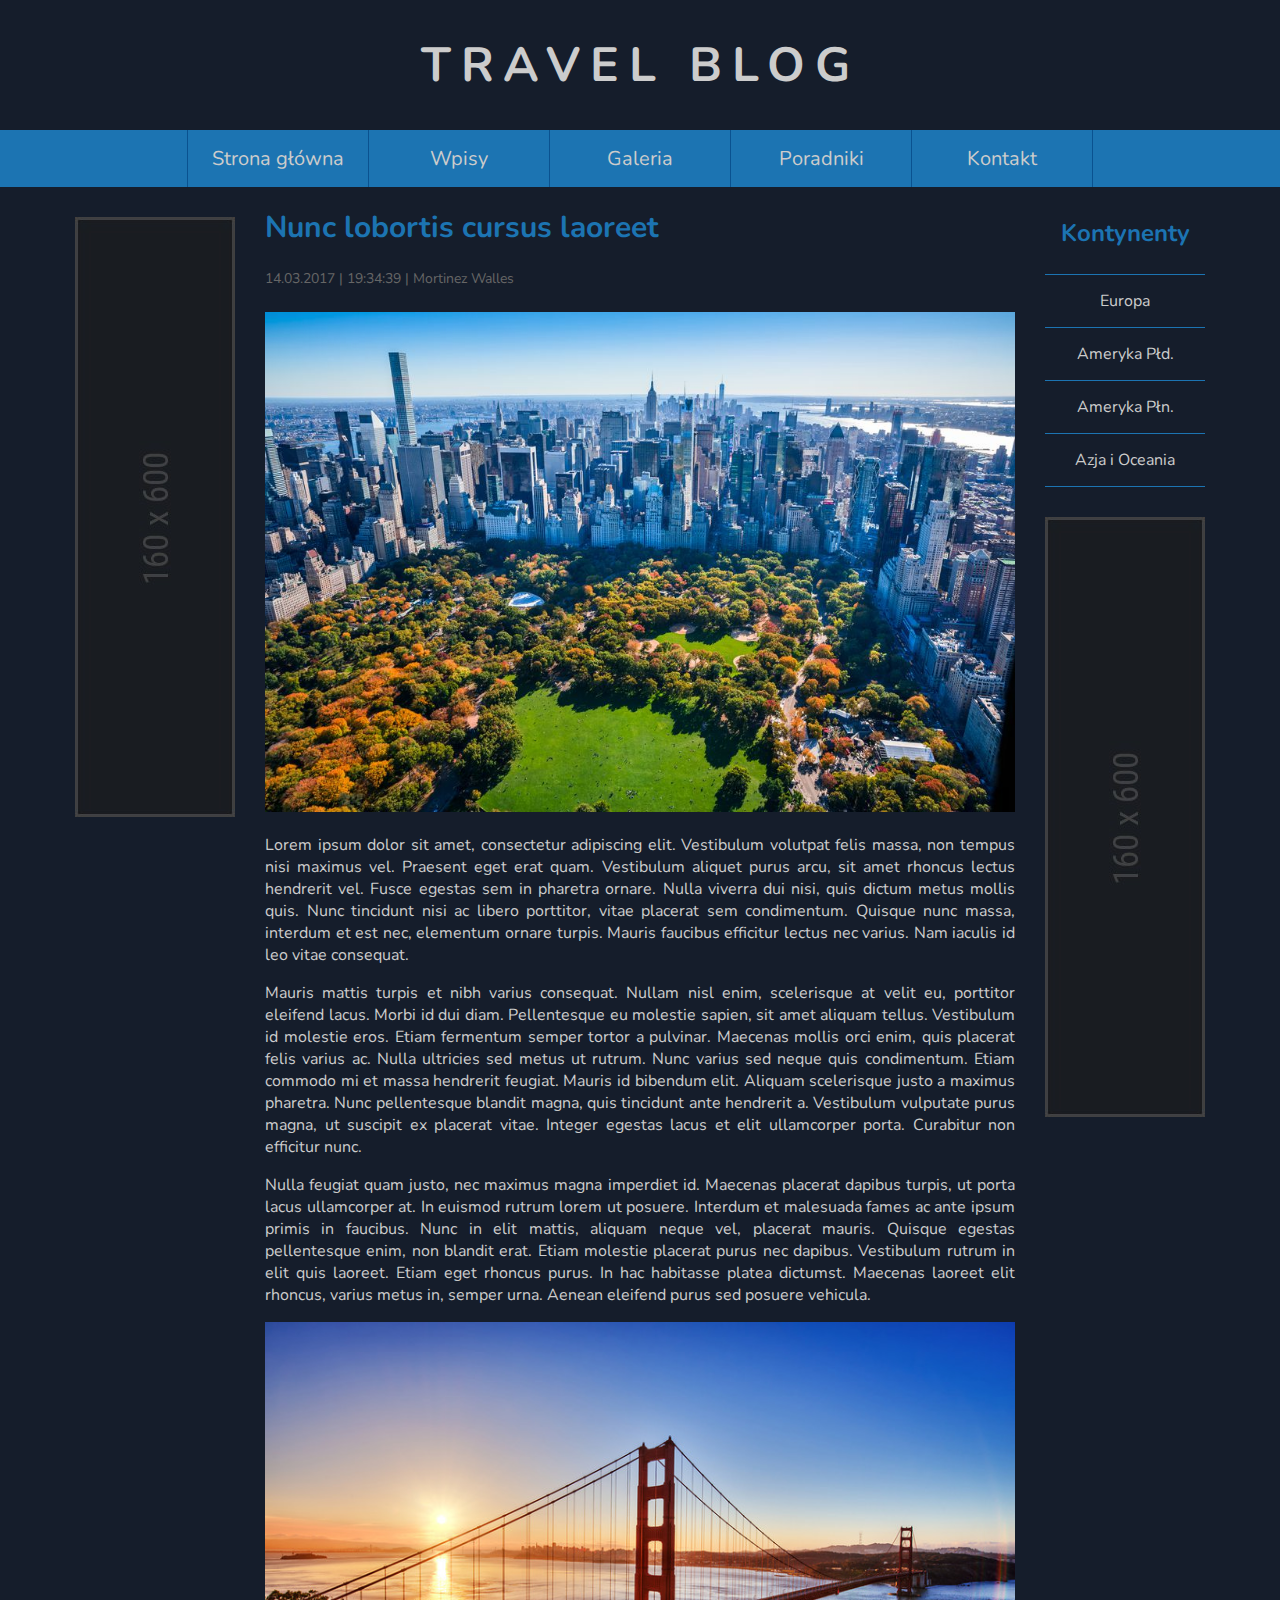
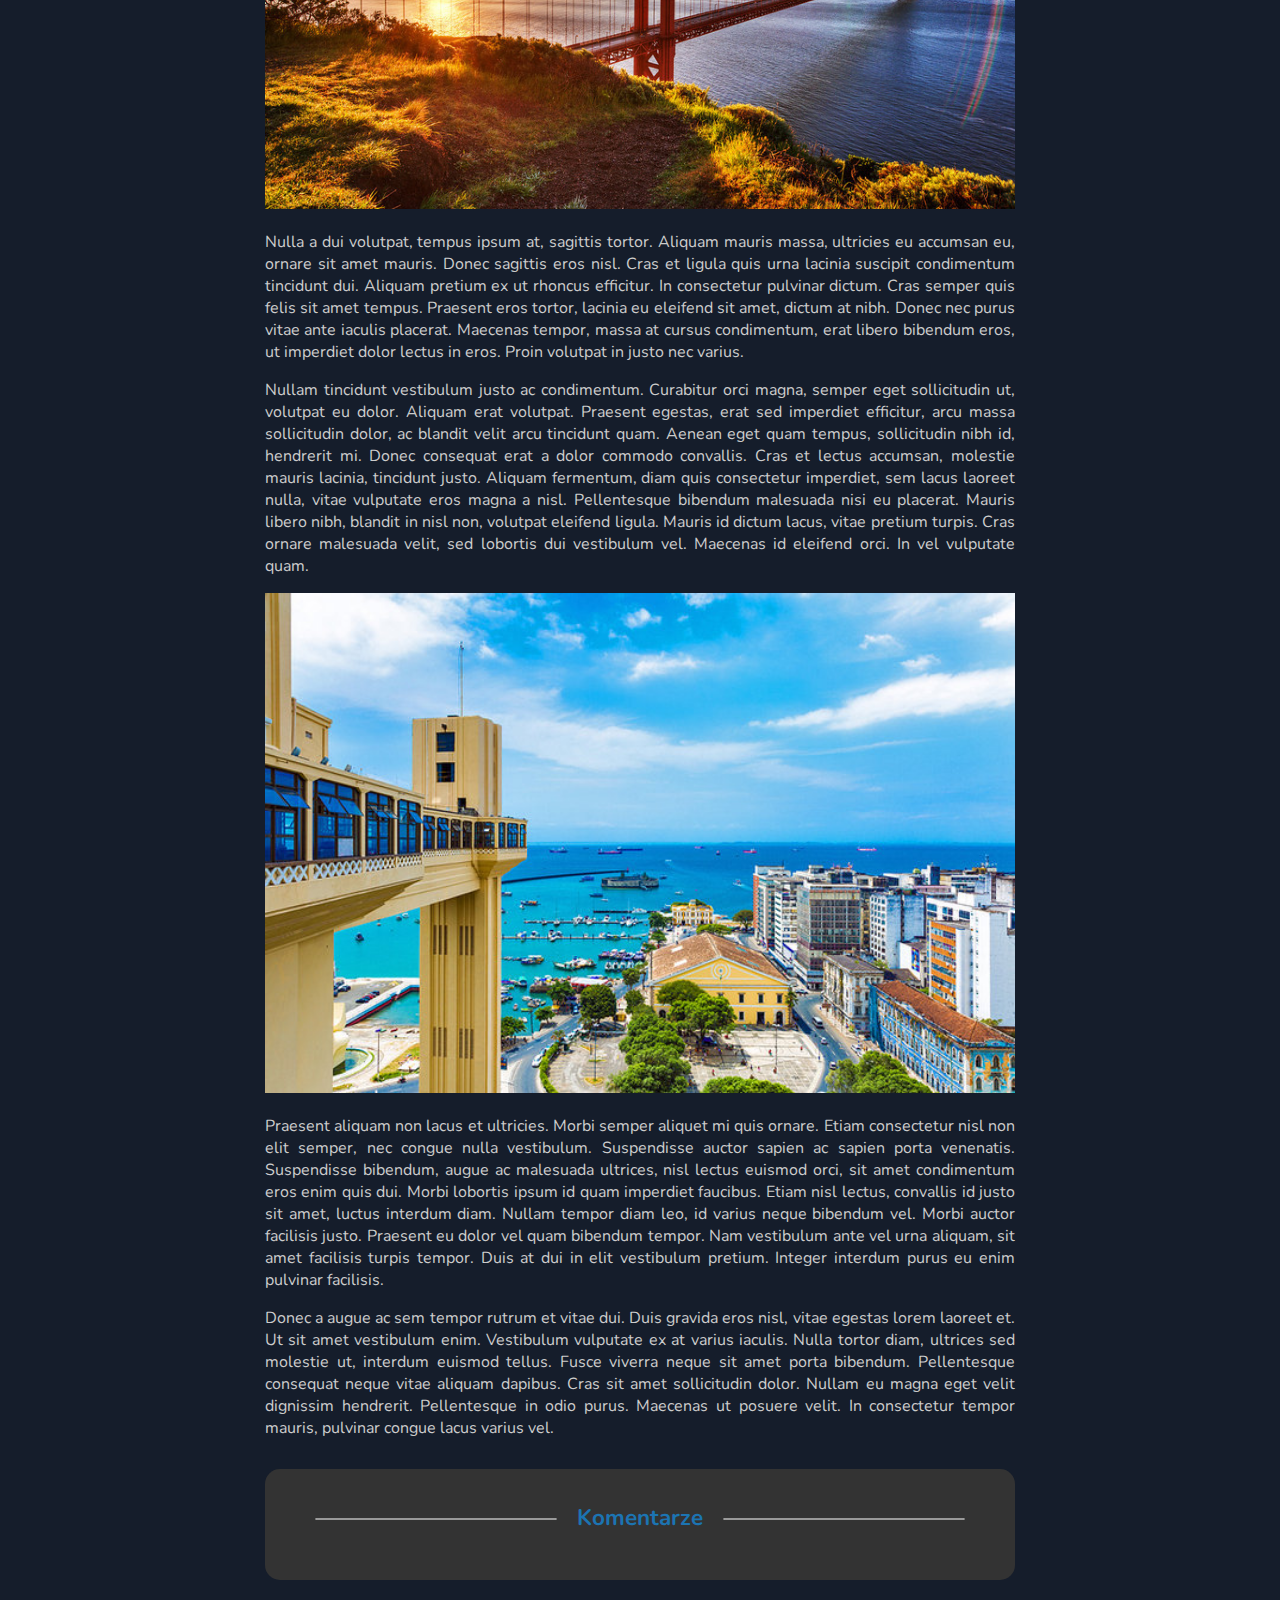
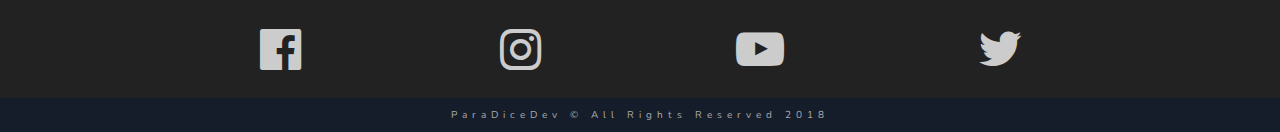
<file: entry.htm>
<!DOCTYPE html>
<html lang="pl">
    
<head>

	<meta charset="utf-8">
	<title>Travel Blog - // Entry title //</title>
	<meta name="description" content="Dookoła świata. Podróże małe i duże.">
	<meta name="keywords" content="podróże, świat, blog, lifestyle">
	<meta name="author" content="Andy Mark">
	
	<meta http-equiv="X-Ua-Compatible" content="IE=edge,chrome=1">
	
	<link rel="stylesheet" href="general.css">
    <link rel="stylesheet" href="entry.css">
	<link rel="stylesheet" href="css/fontello.css">
	<link href="https://fonts.googleapis.com/css?family=Nunito:400,700&amp;subset=latin-ext" rel="stylesheet">
    <script type="text/javascript">
        var disqus_developer = 1; // this would set it to developer mode
    </script> 
	
	<!--[if lt IE 9]>
	<script src="//cdnjs.cloudflare.com/ajax/libs/html5shiv/3.7.3/html5shiv.min.js"></script>
	<![endif]-->
	
</head>
    
<body>
    
    <header>
        <h1 id="logo"><a href="index.htm">Travel Blog</a></h1>
        <nav id="topnav">
            <ul class="menu">
				<li><a href="index.htm">Strona główna</a></li><li>
				<a href="entries.htm">Wpisy</a></li><li>
				<a href="galleries.htm">Galeria</a></li><li>
				<a href="guides.htm">Poradniki</a></li><li>
				<a href="contact.htm">Kontakt</a></li>
			</ul>
        </nav>
    </header>
    
    <div id="container">
        <aside>
            <div class="aside-content">
                <div class="aside-ad-box">
                    <img src="img/ad.jpg">
                </div>
            </div>
        </aside>
        <main id="entry-main">
            <div id="scrollup" class="icon-angle-circled-up"></div>
            <article>
                <div id="content">
                    <header>
                        <h1>Nunc lobortis cursus laoreet</h1>
                    </header>
                    <p id="entry-data">14.03.2017 | 19:34:39 | Mortinez Walles</p>
                    <div class="entry-main-img">
                        <img src="img/new-york.jpg"  alt="entry-main-img"/>
                    </div>
                    
                    <p>Lorem ipsum dolor sit amet, consectetur adipiscing elit. Vestibulum volutpat felis massa, non tempus nisi maximus vel. Praesent eget erat quam. Vestibulum aliquet purus arcu, sit amet rhoncus lectus hendrerit vel. Fusce egestas sem in pharetra ornare. Nulla viverra dui nisi, quis dictum metus mollis quis. Nunc tincidunt nisi ac libero porttitor, vitae placerat sem condimentum. Quisque nunc massa, interdum et est nec, elementum ornare turpis. Mauris faucibus efficitur lectus nec varius. Nam iaculis id leo vitae consequat.</p>

                    <p>Mauris mattis turpis et nibh varius consequat. Nullam nisl enim, scelerisque at velit eu, porttitor eleifend lacus. Morbi id dui diam. Pellentesque eu molestie sapien, sit amet aliquam tellus. Vestibulum id molestie eros. Etiam fermentum semper tortor a pulvinar. Maecenas mollis orci enim, quis placerat felis varius ac. Nulla ultricies sed metus ut rutrum. Nunc varius sed neque quis condimentum. Etiam commodo mi et massa hendrerit feugiat. Mauris id bibendum elit. Aliquam scelerisque justo a maximus pharetra. Nunc pellentesque blandit magna, quis tincidunt ante hendrerit a. Vestibulum vulputate purus magna, ut suscipit ex placerat vitae. Integer egestas lacus et elit ullamcorper porta. Curabitur non efficitur nunc.</p>

                    <p>Nulla feugiat quam justo, nec maximus magna imperdiet id. Maecenas placerat dapibus turpis, ut porta lacus ullamcorper at. In euismod rutrum lorem ut posuere. Interdum et malesuada fames ac ante ipsum primis in faucibus. Nunc in elit mattis, aliquam neque vel, placerat mauris. Quisque egestas pellentesque enim, non blandit erat. Etiam molestie placerat purus nec dapibus. Vestibulum rutrum in elit quis laoreet. Etiam eget rhoncus purus. In hac habitasse platea dictumst. Maecenas laoreet elit rhoncus, varius metus in, semper urna. Aenean eleifend purus sed posuere vehicula.</p>
                    
                    <div class="entry-img">
                        <img src="img/san-francisco.jpg" alt="entry-pic">
                    </div>

                    <p>Nulla a dui volutpat, tempus ipsum at, sagittis tortor. Aliquam mauris massa, ultricies eu accumsan eu, ornare sit amet mauris. Donec sagittis eros nisl. Cras et ligula quis urna lacinia suscipit condimentum tincidunt dui. Aliquam pretium ex ut rhoncus efficitur. In consectetur pulvinar dictum. Cras semper quis felis sit amet tempus. Praesent eros tortor, lacinia eu eleifend sit amet, dictum at nibh. Donec nec purus vitae ante iaculis placerat. Maecenas tempor, massa at cursus condimentum, erat libero bibendum eros, ut imperdiet dolor lectus in eros. Proin volutpat in justo nec varius.</p>

                    <p>Nullam tincidunt vestibulum justo ac condimentum. Curabitur orci magna, semper eget sollicitudin ut, volutpat eu dolor. Aliquam erat volutpat. Praesent egestas, erat sed imperdiet efficitur, arcu massa sollicitudin dolor, ac blandit velit arcu tincidunt quam. Aenean eget quam tempus, sollicitudin nibh id, hendrerit mi. Donec consequat erat a dolor commodo convallis. Cras et lectus accumsan, molestie mauris lacinia, tincidunt justo. Aliquam fermentum, diam quis consectetur imperdiet, sem lacus laoreet nulla, vitae vulputate eros magna a nisl. Pellentesque bibendum malesuada nisi eu placerat. Mauris libero nibh, blandit in nisl non, volutpat eleifend ligula. Mauris id dictum lacus, vitae pretium turpis. Cras ornare malesuada velit, sed lobortis dui vestibulum vel. Maecenas id eleifend orci. In vel vulputate quam.</p>

                    <div class="entry-img">
                        <img src="img/salvador.jpg" alt="entry-pic">
                    </div>

                    <p>Praesent aliquam non lacus et ultricies. Morbi semper aliquet mi quis ornare. Etiam consectetur nisl non elit semper, nec congue nulla vestibulum. Suspendisse auctor sapien ac sapien porta venenatis. Suspendisse bibendum, augue ac malesuada ultrices, nisl lectus euismod orci, sit amet condimentum eros enim quis dui. Morbi lobortis ipsum id quam imperdiet faucibus. Etiam nisl lectus, convallis id justo sit amet, luctus interdum diam. Nullam tempor diam leo, id varius neque bibendum vel. Morbi auctor facilisis justo. Praesent eu dolor vel quam bibendum tempor. Nam vestibulum ante vel urna aliquam, sit amet facilisis turpis tempor. Duis at dui in elit vestibulum pretium. Integer interdum purus eu enim pulvinar facilisis.</p>

                    <p>Donec a augue ac sem tempor rutrum et vitae dui. Duis gravida eros nisl, vitae egestas lorem laoreet et. Ut sit amet vestibulum enim. Vestibulum vulputate ex at varius iaculis. Nulla tortor diam, ultrices sed molestie ut, interdum euismod tellus. Fusce viverra neque sit amet porta bibendum. Pellentesque consequat neque vitae aliquam dapibus. Cras sit amet sollicitudin dolor. Nullam eu magna eget velit dignissim hendrerit. Pellentesque in odio purus. Maecenas ut posuere velit. In consectetur tempor mauris, pulvinar congue lacus varius vel.</p>

                </div>

            </article>

            <section>
                <div id="comments">
                    <header>
                        <h2 class="article-header">Komentarze</h2>
                    </header>
                    <div id="disqus_thread"></div>                        
                </div>
            </section>

        </main>
        
        <aside>
            
            <div class="aside-content">
                <nav>
                    <h2>Kontynenty</h2>
                    <div class="aside-continent"><a href="spec-entries.htm">Europa</a></div>
                    <div class="aside-continent"><a href="spec-entries.htm">Ameryka Płd.</a></div>
                    <div class="aside-continent"><a href="spec-entries.htm">Ameryka Płn.</a></div>
                    <div class="aside-continent"><a href="spec-entries.htm">Azja i Oceania</a></div>
                </nav>
                <div class="aside-ad-box">
                    <img src="img/ad.jpg">
                </div>
            </div>
            
        </aside>
        
    </div>
    
    <footer>
        <div class="socials">
            <div class="socialdivs">
                <a href="https:\\www.facebook.com" target="blank">
                    <div id="fb-bt" class="social-button">
                        <i class="icon-facebook-official"></i>
                    </div>
                </a>
                <a href="https:\\www.instagram.com" target="blank">
                    <div id="insta-bt" class="social-button">
                        <i class="icon-instagram"></i>
                    </div>
                </a>
                <a href="https:\\www.youtube.com" target="blank">
                    <div id="yt-bt" class="social-button">
                        <i class="icon-youtube-play"></i>
                    </div>
                </a>
                <a href="https:\\www.twitter.com" target="blank">
                    <div id="tt-bt" class="social-button">
                        <i class="icon-twitter"></i>
                    </div>
                </a>
                <div style="clear:both"></div>
            </div>
        </div>
        <h>ParaDiceDev &copy; All Rights Reserved 2018</h>
    </footer>
    <script src="https://ajax.googleapis.com/ajax/libs/jquery/2.2.0/jquery.min.js"></script>        
    <script src="scripts/jquery.scrollTo.min.js"></script>
    <script src="scripts/scrollUp.js"></script>
    <script src="scripts/disqus.js"></script>
    <noscript>Please enable JavaScript to view the <a href="https://disqus.com/?ref_noscript">comments powered by Disqus.</a></noscript>    
</body>
    
</html>
</file>
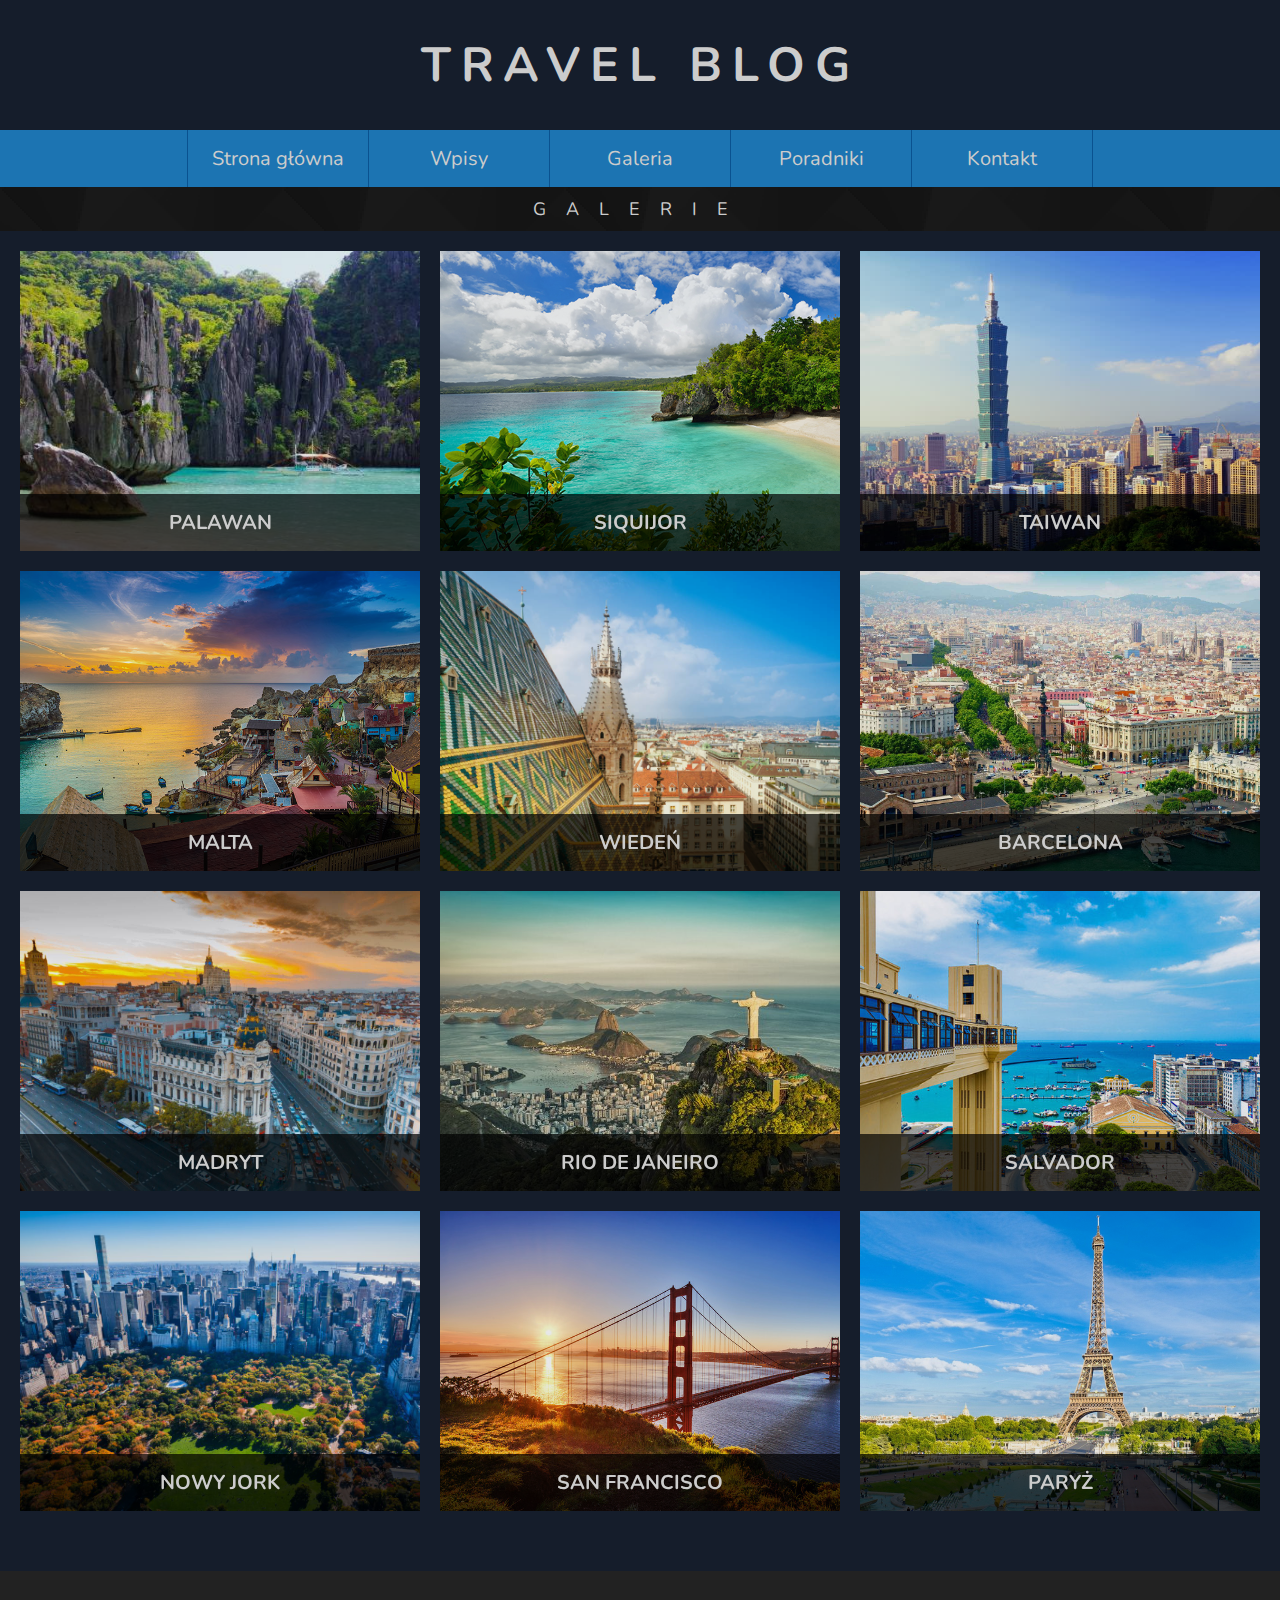
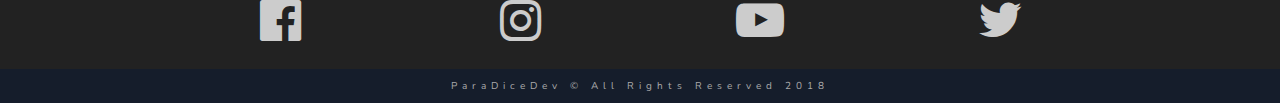
<file: galleries.htm>
<!DOCTYPE html>
<html lang="pl">
    
<head>

	<meta charset="utf-8">
	<title>Travel Blog - Galerie</title>
	<meta name="description" content="Dookoła świata. Podróże małe i duże.">
	<meta name="keywords" content="podróże, świat, blog, lifestyle">
	<meta name="author" content="Andy Mark">
	
	<meta http-equiv="X-Ua-Compatible" content="IE=edge,chrome=1">
	
	<link rel="stylesheet" href="general.css">
	<link rel="stylesheet" href="galleries.css">
	<link rel="stylesheet" href="css/fontello.css">
	<link href="https://fonts.googleapis.com/css?family=Nunito:400,700&amp;subset=latin-ext" rel="stylesheet">
	
	<!--[if lt IE 9]>
	<script src="//cdnjs.cloudflare.com/ajax/libs/html5shiv/3.7.3/html5shiv.min.js"></script>
	<![endif]-->
	
</head>
    
<body>
    
    <header>
        <h1 id="logo"><a href="index.htm">Travel Blog</a></h1>
        <nav id="topnav">
            <ul class="menu">
				<li><a href="index.htm">Strona główna</a></li><li>
				<a href="entries.htm">Wpisy</a></li><li>
				<a href="#">Galeria</a></li><li>
				<a href="guides.htm">Poradniki</a></li><li>
				<a href="contact.htm">Kontakt</a></li>
			</ul>
        </nav>
        <div id="title-bar">Galerie</div>
        <div id="title-bar-sticky">Galerie</div>
    </header>
    
    <main>
        <div id="gallery-container">
            <figure class="gallery-item">
                <a href="gallery.htm">
                    <div class="img-container">
                        <img src="img/palawan.jpg" alt="gallery-main-img"/>
                    </div>
                    <figcaption class="caption">Palawan</figcaption>
                </a>
            </figure>
            <figure class="gallery-item">
                <a href="gallery.htm">
                    <div class="img-container">
                        <img src="img/siquijor.jpg" alt="gallery-main-img"/>
                    </div>
                    <div class="caption">Siquijor</div>
                 </a>
            </figure>
            <figure class="gallery-item">
                <a href="gallery.htm">
                    <div class="img-container">
                        <img src="img/taipei.jpg" alt="gallery-main-img"/>
                    </div>
                    <div class="caption">Taiwan</div>
                </a>
            </figure>
            <figure class="gallery-item">
                <a href="gallery.htm">
                    <div class="img-container">
                        <img src="img/malta.jpg" alt="gallery-main-img"/>
                    </div>
                    <div class="caption">Malta</div>  
                </a>
            </figure>
            <figure class="gallery-item">
                <a href="gallery.htm">
                    <div class="img-container">
                        <img src="img/vienna.jpg" alt="gallery-main-img"/>
                    </div>
                    <div class="caption">Wiedeń</div>
                </a>
            </figure>
            <figure class="gallery-item">
                <a href="gallery.htm">
                    <div class="img-container">
                        <img src="img/barcelona.jpg" alt="gallery-main-img"/>
                    </div>
                    <div class="caption">Barcelona</div>
                </a>
            </figure>
            <figure class="gallery-item">
                <a href="gallery.htm">
                    <div class="img-container">
                        <img src="img/madrid.jpg" alt="gallery-main-img"/>
                    </div>
                    <div class="caption">Madryt</div> 
                </a>
            </figure>
            <figure class="gallery-item">
                <a href="gallery.htm">
                    <div class="img-container">
                        <img src="img/rio.jpg" alt="gallery-main-img"/>
                    </div>
                    <div class="caption">Rio de Janeiro</div>
                </a>
            </figure>
            <figure class="gallery-item">
                <a href="gallery.htm">
                    <div class="img-container">
                        <img src="img/salvador.jpg" alt="gallery-main-img"/>
                    </div>
                    <div class="caption">Salvador</div>
                </a>
            </figure>
            <figure class="gallery-item">
                <a href="gallery.htm">
                    <div class="img-container">
                        <img src="img/new-york.jpg" alt="gallery-main-img"/>
                    </div>
                    <div class="caption">Nowy Jork</div>
                </a>
            </figure>
            <figure class="gallery-item">
                <a href="gallery.htm">
                    <div class="img-container">
                        <img src="img/san-francisco.jpg" alt="gallery-main-img"/>
                    </div>
                    <div class="caption">San Francisco</div>
                </a>
            </figure>
            <figure class="gallery-item">
                <a href="gallery.htm">
                    <div class="img-container">
                        <img src="img/paris.jpeg" alt="gallery-main-img"/>
                    </div>
                    <div class="caption">Paryż</div>
                </a>
            </figure>
        </div>
    </main>
    
    <footer>
        <div class="socials">
            <div class="socialdivs">
                <a href="https:\\www.facebook.com" target="blank">
                    <div id="fb-bt" class="social-button">
                        <i class="icon-facebook-official"></i>
                    </div>
                </a>
                <a href="https:\\www.instagram.com" target="blank">
                    <div id="insta-bt" class="social-button">
                        <i class="icon-instagram"></i>
                    </div>
                </a>
                <a href="https:\\www.youtube.com" target="blank">
                    <div id="yt-bt" class="social-button">
                        <i class="icon-youtube-play"></i>
                    </div>
                </a>
                <a href="https:\\www.twitter.com" target="blank">
                    <div id="tt-bt" class="social-button">
                        <i class="icon-twitter"></i>
                    </div>
                </a>
                <div style="clear:both"></div>
            </div>
        </div>
        <h>ParaDiceDev &copy; All Rights Reserved 2018</h>
    </footer>
    <script src="https://ajax.googleapis.com/ajax/libs/jquery/2.2.4/jquery.min.js"></script>       
    <script src="scripts/stickyTitleBar.js"></script>       
</body>
    
</html>
</file>
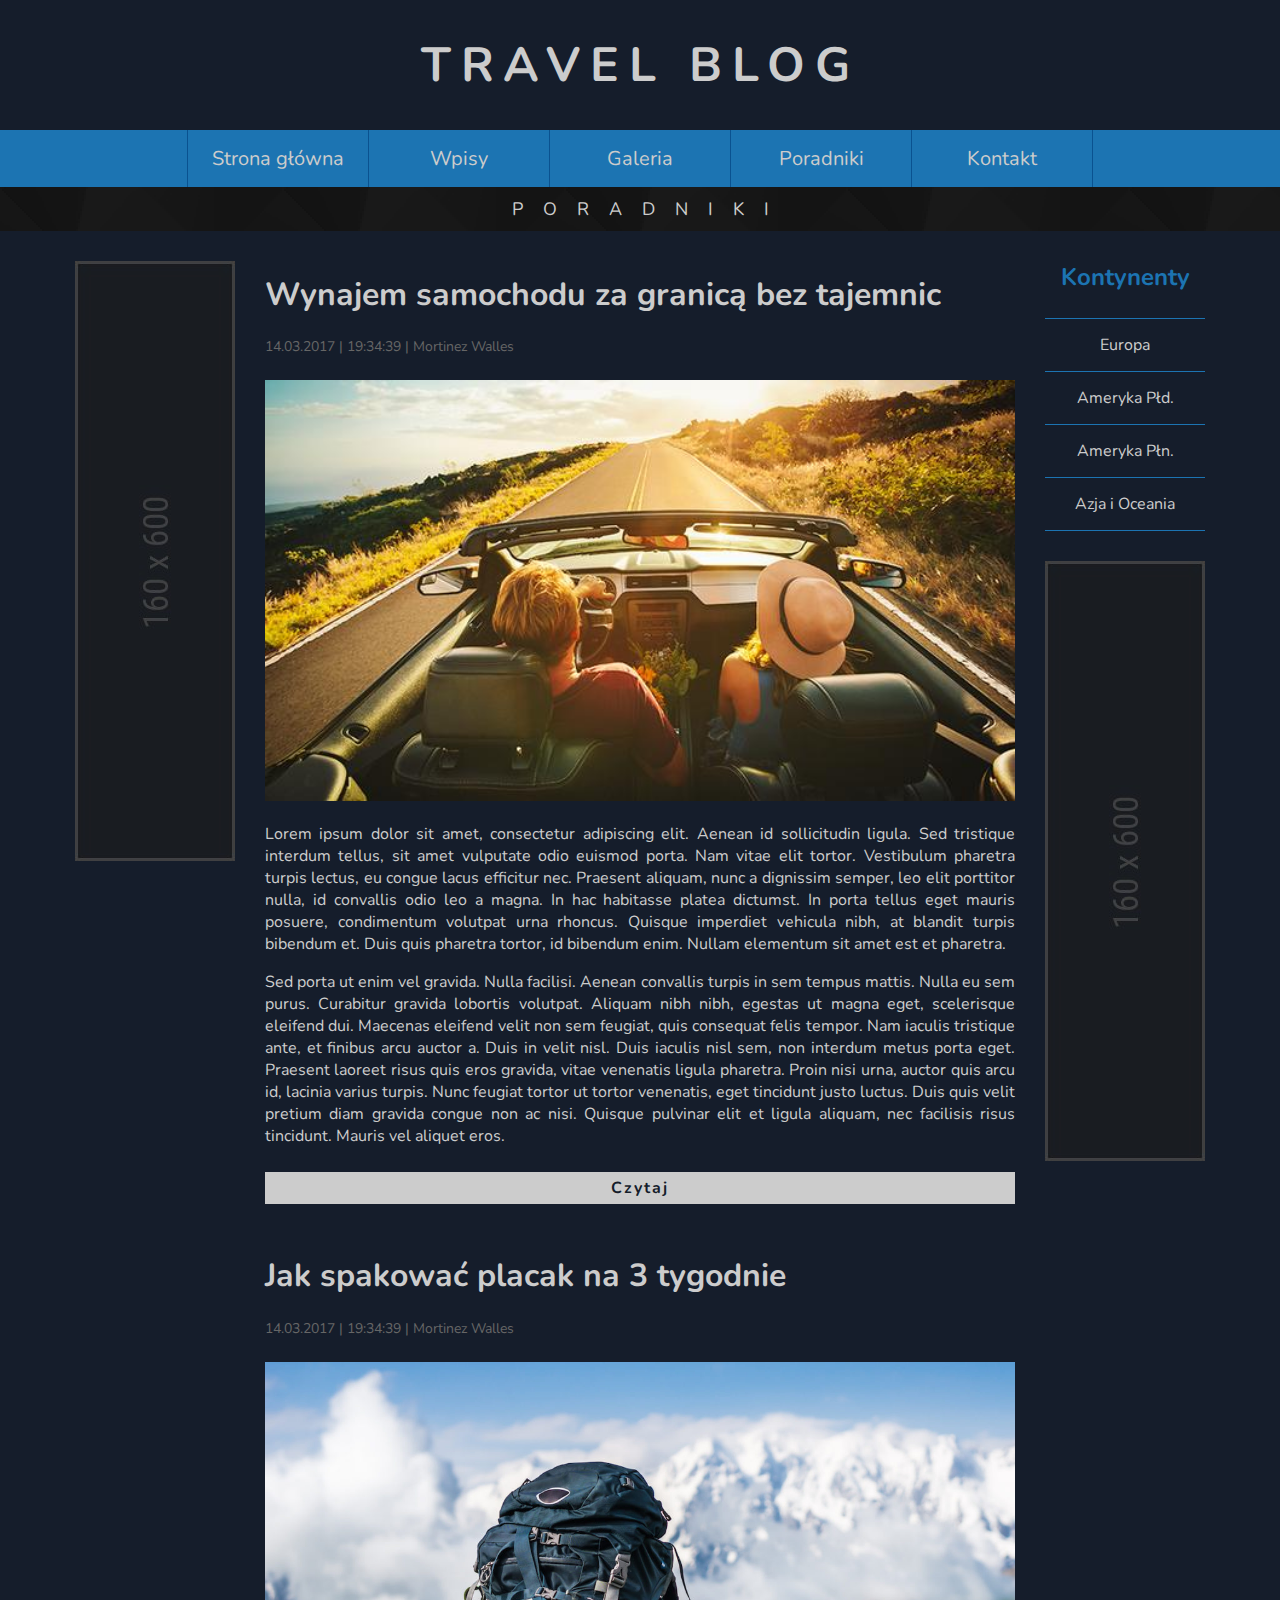
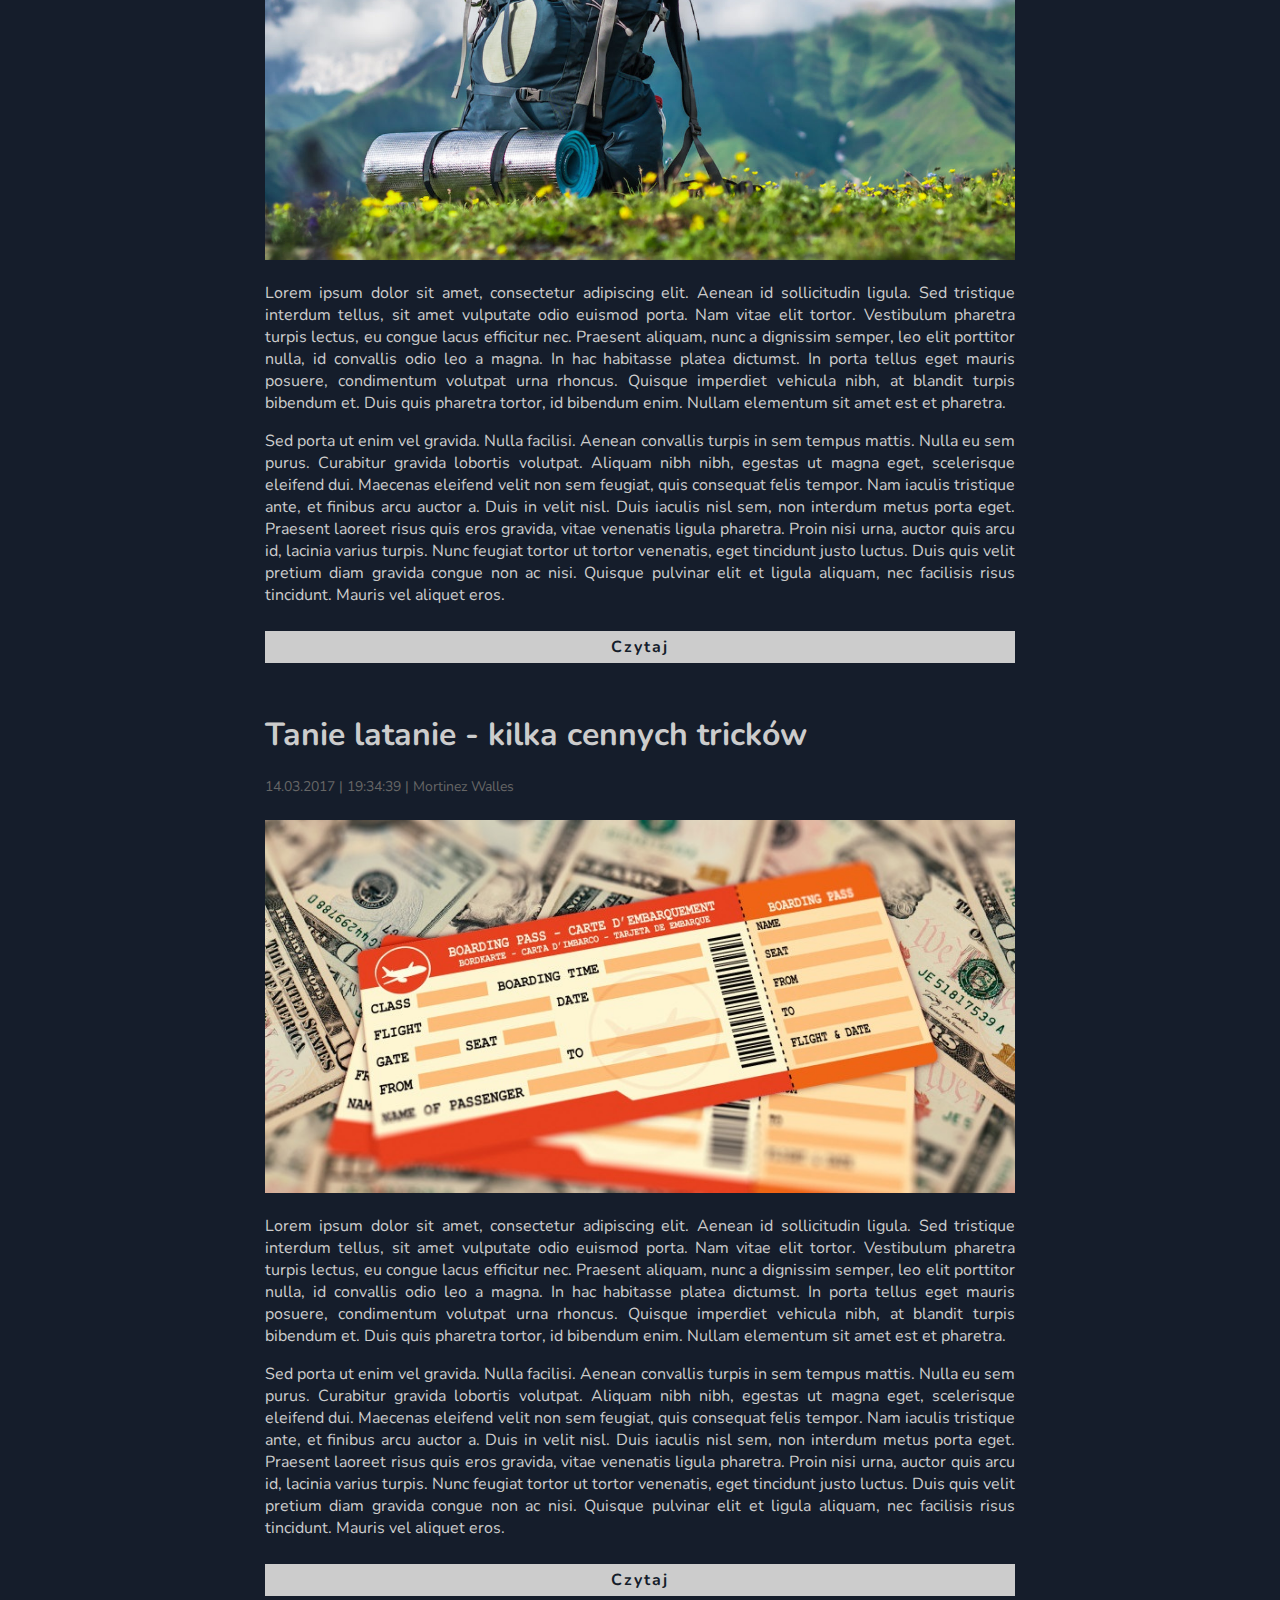
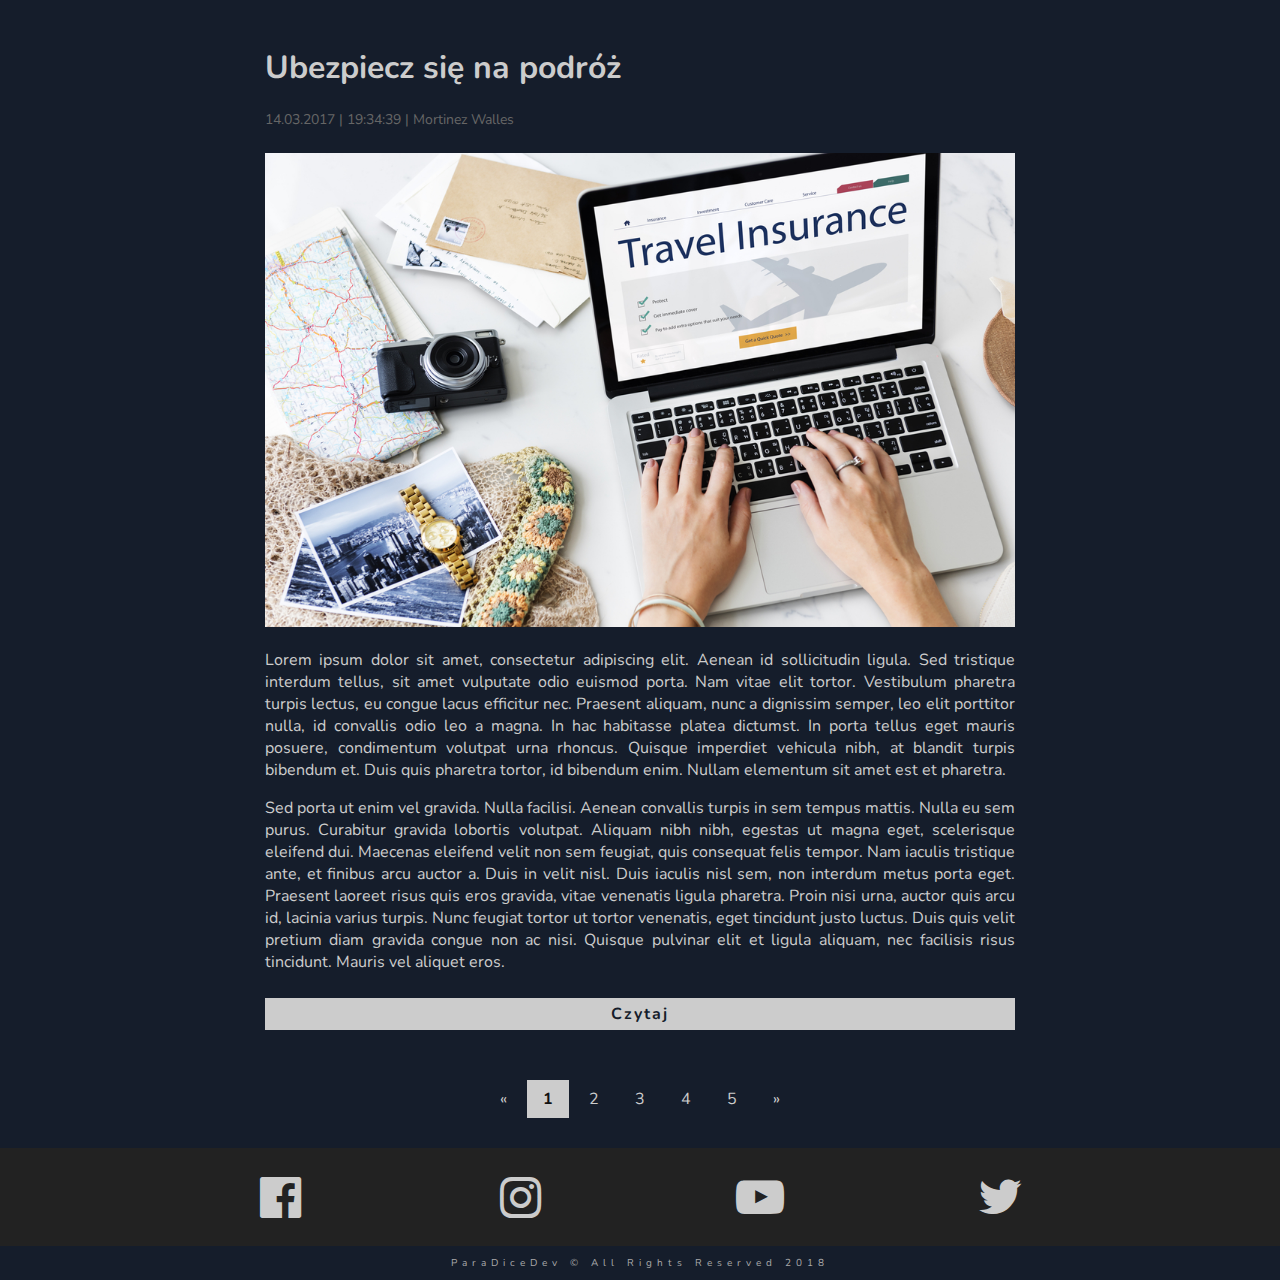
<file: guides.htm>
<!DOCTYPE html>
<html lang="pl">
    
<head>

	<meta charset="utf-8">
	<title>Travel Blog - // Page title //</title>
	<meta name="description" content="Dookoła świata. Podróże małe i duże.">
	<meta name="keywords" content="podróże, świat, blog, lifestyle">
	<meta name="author" content="Andy Mark">
	
	<meta http-equiv="X-Ua-Compatible" content="IE=edge,chrome=1">
	
	<link rel="stylesheet" href="general.css">
    <link rel="stylesheet" href="spec-entries.css">
	<link rel="stylesheet" href="css/fontello.css">
	<link href="https://fonts.googleapis.com/css?family=Nunito:400,700&amp;subset=latin-ext" rel="stylesheet">
	
	<!--[if lt IE 9]>
	<script src="//cdnjs.cloudflare.com/ajax/libs/html5shiv/3.7.3/html5shiv.min.js"></script>
	<![endif]-->
	
</head>
    
<body>
    
    <header>
        <h1 id="logo"><a href="index.htm">Travel Blog</a></h1>
        <nav id="topnav">
            <ul class="menu">
				<li><a href="index.htm">Strona główna</a></li><li>
				<a href="entries.htm">Wpisy</a></li><li>
				<a href="galleries.htm">Galeria</a></li><li>
				<a href="#">Poradniki</a></li><li>
				<a href="contact.htm">Kontakt</a></li>
			</ul>
        </nav>
    </header>
    <div id="scrollup" class="icon-angle-circled-up"></div>
    <div id="title-bar">Poradnik<span>i</span></div>
    <div id="title-bar-sticky">Poradniki</div>
    <div id="container">
        <aside>
            <div class="aside-content">
                <div class="aside-ad-box">
                    <img src="img/ad.jpg">
                </div>
            </div>
        </aside>
        <main id="entries">
            <article>
                <div class="entry">
                    <header>
                        <h1><a class="entry-title" href="entry.htm">Wynajem samochodu za granicą bez tajemnic</a></h1>
                    </header>
                    <p class="entry-data">14.03.2017 | 19:34:39 | Mortinez Walles</p>
                    <div class="entry-main-img">
                        <img src="img/roadtrip.jpeg" alt="entry-main-img"/>
                    </div>
                    
                    <p>Lorem ipsum dolor sit amet, consectetur adipiscing elit. Aenean id sollicitudin ligula. Sed tristique interdum tellus, sit amet vulputate odio euismod porta. Nam vitae elit tortor. Vestibulum pharetra turpis lectus, eu congue lacus efficitur nec. Praesent aliquam, nunc a dignissim semper, leo elit porttitor nulla, id convallis odio leo a magna. In hac habitasse platea dictumst. In porta tellus eget mauris posuere, condimentum volutpat urna rhoncus. Quisque imperdiet vehicula nibh, at blandit turpis bibendum et. Duis quis pharetra tortor, id bibendum enim. Nullam elementum sit amet est et pharetra.</p>

                    <p>Sed porta ut enim vel gravida. Nulla facilisi. Aenean convallis turpis in sem tempus mattis. Nulla eu sem purus. Curabitur gravida lobortis volutpat. Aliquam nibh nibh, egestas ut magna eget, scelerisque eleifend dui. Maecenas eleifend velit non sem feugiat, quis consequat felis tempor. Nam iaculis tristique ante, et finibus arcu auctor a. Duis in velit nisl. Duis iaculis nisl sem, non interdum metus porta eget. Praesent laoreet risus quis eros gravida, vitae venenatis ligula pharetra. Proin nisi urna, auctor quis arcu id, lacinia varius turpis. Nunc feugiat tortor ut tortor venenatis, eget tincidunt justo luctus. Duis quis velit pretium diam gravida congue non ac nisi. Quisque pulvinar elit et ligula aliquam, nec facilisis risus tincidunt. Mauris vel aliquet eros.</p>
                    
                    <a class="go-to-entry" href="entry.htm">Czytaj</a>

                </div>
            </article>
            <article>
                <div class="entry">
                    <header>
                        <h1><a class="entry-title" href="entry.htm">Jak spakować placak na 3 tygodnie</a></h1>
                    </header>
                    <p class="entry-data">14.03.2017 | 19:34:39 | Mortinez Walles</p>
                    <div class="entry-main-img">
                        <img src="img/backpack.jpg" alt="entry-main-img"/>
                    </div>
                    
                    <p>Lorem ipsum dolor sit amet, consectetur adipiscing elit. Aenean id sollicitudin ligula. Sed tristique interdum tellus, sit amet vulputate odio euismod porta. Nam vitae elit tortor. Vestibulum pharetra turpis lectus, eu congue lacus efficitur nec. Praesent aliquam, nunc a dignissim semper, leo elit porttitor nulla, id convallis odio leo a magna. In hac habitasse platea dictumst. In porta tellus eget mauris posuere, condimentum volutpat urna rhoncus. Quisque imperdiet vehicula nibh, at blandit turpis bibendum et. Duis quis pharetra tortor, id bibendum enim. Nullam elementum sit amet est et pharetra.</p>

                    <p>Sed porta ut enim vel gravida. Nulla facilisi. Aenean convallis turpis in sem tempus mattis. Nulla eu sem purus. Curabitur gravida lobortis volutpat. Aliquam nibh nibh, egestas ut magna eget, scelerisque eleifend dui. Maecenas eleifend velit non sem feugiat, quis consequat felis tempor. Nam iaculis tristique ante, et finibus arcu auctor a. Duis in velit nisl. Duis iaculis nisl sem, non interdum metus porta eget. Praesent laoreet risus quis eros gravida, vitae venenatis ligula pharetra. Proin nisi urna, auctor quis arcu id, lacinia varius turpis. Nunc feugiat tortor ut tortor venenatis, eget tincidunt justo luctus. Duis quis velit pretium diam gravida congue non ac nisi. Quisque pulvinar elit et ligula aliquam, nec facilisis risus tincidunt. Mauris vel aliquet eros.</p>
                    
                    <a class="go-to-entry" href="entry.htm">Czytaj</a>

                </div>
            </article>
            <article>
                <div class="entry">
                    <header>
                        <h1><a class="entry-title" href="entry.htm">Tanie latanie - kilka cennych tricków</a></h1>
                    </header>
                    <p class="entry-data">14.03.2017 | 19:34:39 | Mortinez Walles</p>
                    <div class="entry-main-img">
                        <img src="img/tickets.jpg" alt="entry-main-img"/>
                    </div>
                    
                    <p>Lorem ipsum dolor sit amet, consectetur adipiscing elit. Aenean id sollicitudin ligula. Sed tristique interdum tellus, sit amet vulputate odio euismod porta. Nam vitae elit tortor. Vestibulum pharetra turpis lectus, eu congue lacus efficitur nec. Praesent aliquam, nunc a dignissim semper, leo elit porttitor nulla, id convallis odio leo a magna. In hac habitasse platea dictumst. In porta tellus eget mauris posuere, condimentum volutpat urna rhoncus. Quisque imperdiet vehicula nibh, at blandit turpis bibendum et. Duis quis pharetra tortor, id bibendum enim. Nullam elementum sit amet est et pharetra.</p>

                    <p>Sed porta ut enim vel gravida. Nulla facilisi. Aenean convallis turpis in sem tempus mattis. Nulla eu sem purus. Curabitur gravida lobortis volutpat. Aliquam nibh nibh, egestas ut magna eget, scelerisque eleifend dui. Maecenas eleifend velit non sem feugiat, quis consequat felis tempor. Nam iaculis tristique ante, et finibus arcu auctor a. Duis in velit nisl. Duis iaculis nisl sem, non interdum metus porta eget. Praesent laoreet risus quis eros gravida, vitae venenatis ligula pharetra. Proin nisi urna, auctor quis arcu id, lacinia varius turpis. Nunc feugiat tortor ut tortor venenatis, eget tincidunt justo luctus. Duis quis velit pretium diam gravida congue non ac nisi. Quisque pulvinar elit et ligula aliquam, nec facilisis risus tincidunt. Mauris vel aliquet eros.</p>
                    
                    <a class="go-to-entry" href="entry.htm">Czytaj</a>

                </div>
            </article>
            <article>
                <div class="entry">
                    <header>
                        <h1><a class="entry-title" href="entry.htm">Ubezpiecz się na podróż</a></h1>
                    </header>
                    <p class="entry-data">14.03.2017 | 19:34:39 | Mortinez Walles</p>
                    <div class="entry-main-img">
                        <img src="img/insurance.jpg" alt="entry-main-img"/>
                    </div>
                    
                    <p>Lorem ipsum dolor sit amet, consectetur adipiscing elit. Aenean id sollicitudin ligula. Sed tristique interdum tellus, sit amet vulputate odio euismod porta. Nam vitae elit tortor. Vestibulum pharetra turpis lectus, eu congue lacus efficitur nec. Praesent aliquam, nunc a dignissim semper, leo elit porttitor nulla, id convallis odio leo a magna. In hac habitasse platea dictumst. In porta tellus eget mauris posuere, condimentum volutpat urna rhoncus. Quisque imperdiet vehicula nibh, at blandit turpis bibendum et. Duis quis pharetra tortor, id bibendum enim. Nullam elementum sit amet est et pharetra.</p>

                    <p>Sed porta ut enim vel gravida. Nulla facilisi. Aenean convallis turpis in sem tempus mattis. Nulla eu sem purus. Curabitur gravida lobortis volutpat. Aliquam nibh nibh, egestas ut magna eget, scelerisque eleifend dui. Maecenas eleifend velit non sem feugiat, quis consequat felis tempor. Nam iaculis tristique ante, et finibus arcu auctor a. Duis in velit nisl. Duis iaculis nisl sem, non interdum metus porta eget. Praesent laoreet risus quis eros gravida, vitae venenatis ligula pharetra. Proin nisi urna, auctor quis arcu id, lacinia varius turpis. Nunc feugiat tortor ut tortor venenatis, eget tincidunt justo luctus. Duis quis velit pretium diam gravida congue non ac nisi. Quisque pulvinar elit et ligula aliquam, nec facilisis risus tincidunt. Mauris vel aliquet eros.</p>
                    
                    <a class="go-to-entry" href="entry.htm">Czytaj</a>

                </div>
            </article>
            <div class="pagination">
                <a href="#">&laquo;</a>
                <a href="#" class="active-page">1</a>
                <a href="#">2</a>
                <a href="#">3</a>
                <a href="#">4</a>
                <a href="#">5</a>
                <a href="#">&raquo;</a>
            </div>
        </main>
        
        <aside>           
            <div class="aside-content">
                <nav>
                    <h2>Kontynenty</h2>
                    <div class="aside-continent"><a href="spec-entries.htm">Europa</a></div>
                    <div class="aside-continent"><a href="spec-entries.htm">Ameryka Płd.</a></div>
                    <div class="aside-continent"><a href="spec-entries.htm">Ameryka Płn.</a></div>
                    <div class="aside-continent"><a href="spec-entries.htm">Azja i Oceania</a></div>
                </nav>
                <div class="aside-ad-box">
                    <img src="img/ad.jpg">
                </div>
            </div>
            
        </aside>
        
    </div>
    
    <footer>
        <div class="socials">
            <div class="socialdivs">
                <a href="https:\\www.facebook.com" target="blank">
                    <div id="fb-bt" class="social-button">
                        <i class="icon-facebook-official"></i>
                    </div>
                </a>
                <a href="https:\\www.instagram.com" target="blank">
                    <div id="insta-bt" class="social-button">
                        <i class="icon-instagram"></i>
                    </div>
                </a>
                <a href="https:\\www.youtube.com" target="blank">
                    <div id="yt-bt" class="social-button">
                        <i class="icon-youtube-play"></i>
                    </div>
                </a>
                <a href="https:\\www.twitter.com" target="blank">
                    <div id="tt-bt" class="social-button">
                        <i class="icon-twitter"></i>
                    </div>
                </a>
                <div style="clear:both"></div>
            </div>
        </div>
        <h>ParaDiceDev &copy; All Rights Reserved 2018</h>
    </footer>
    <script src="https://ajax.googleapis.com/ajax/libs/jquery/2.2.4/jquery.min.js"></script>       
    <script src="scripts/jquery.scrollTo.min.js"></script>	  
    <script src="scripts/stickyTitleBar.js"></script>  
    <script src="scripts/scrollUp.js"></script>
</body>
    
</html>
</file>
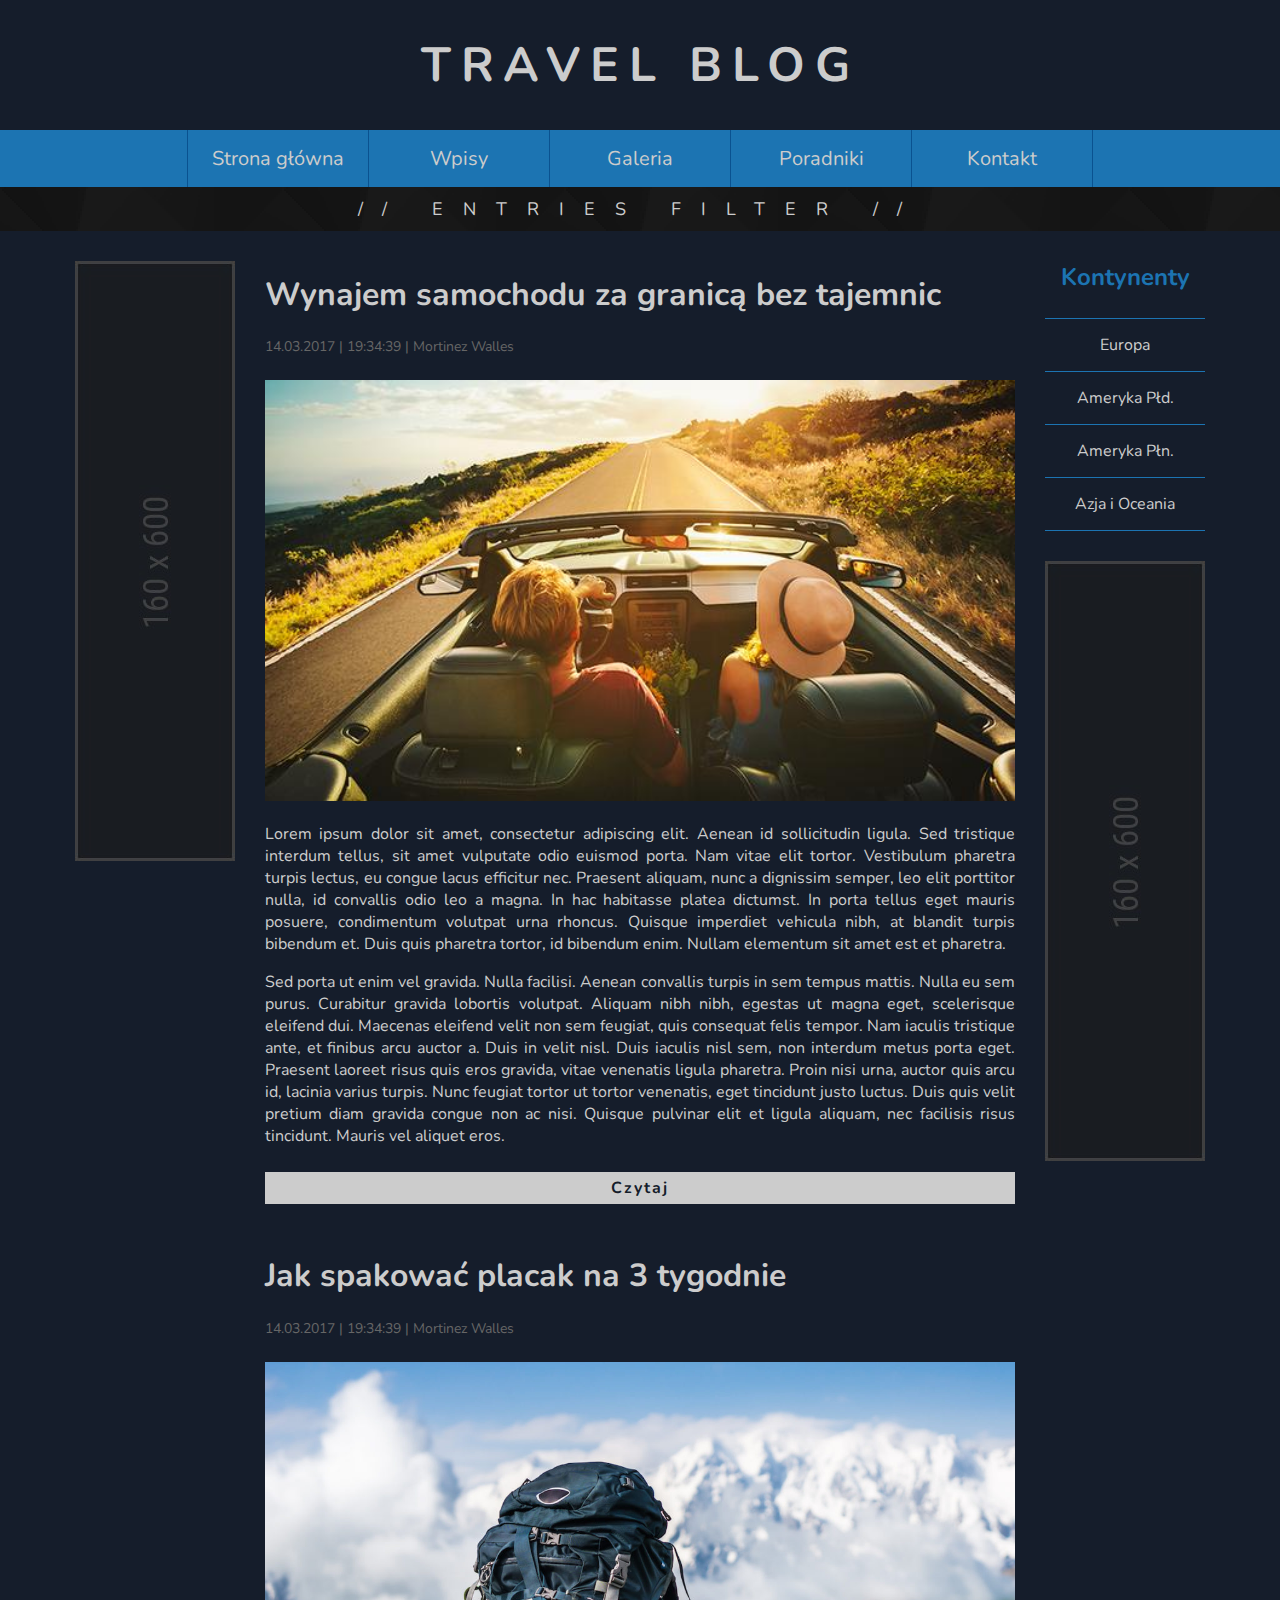
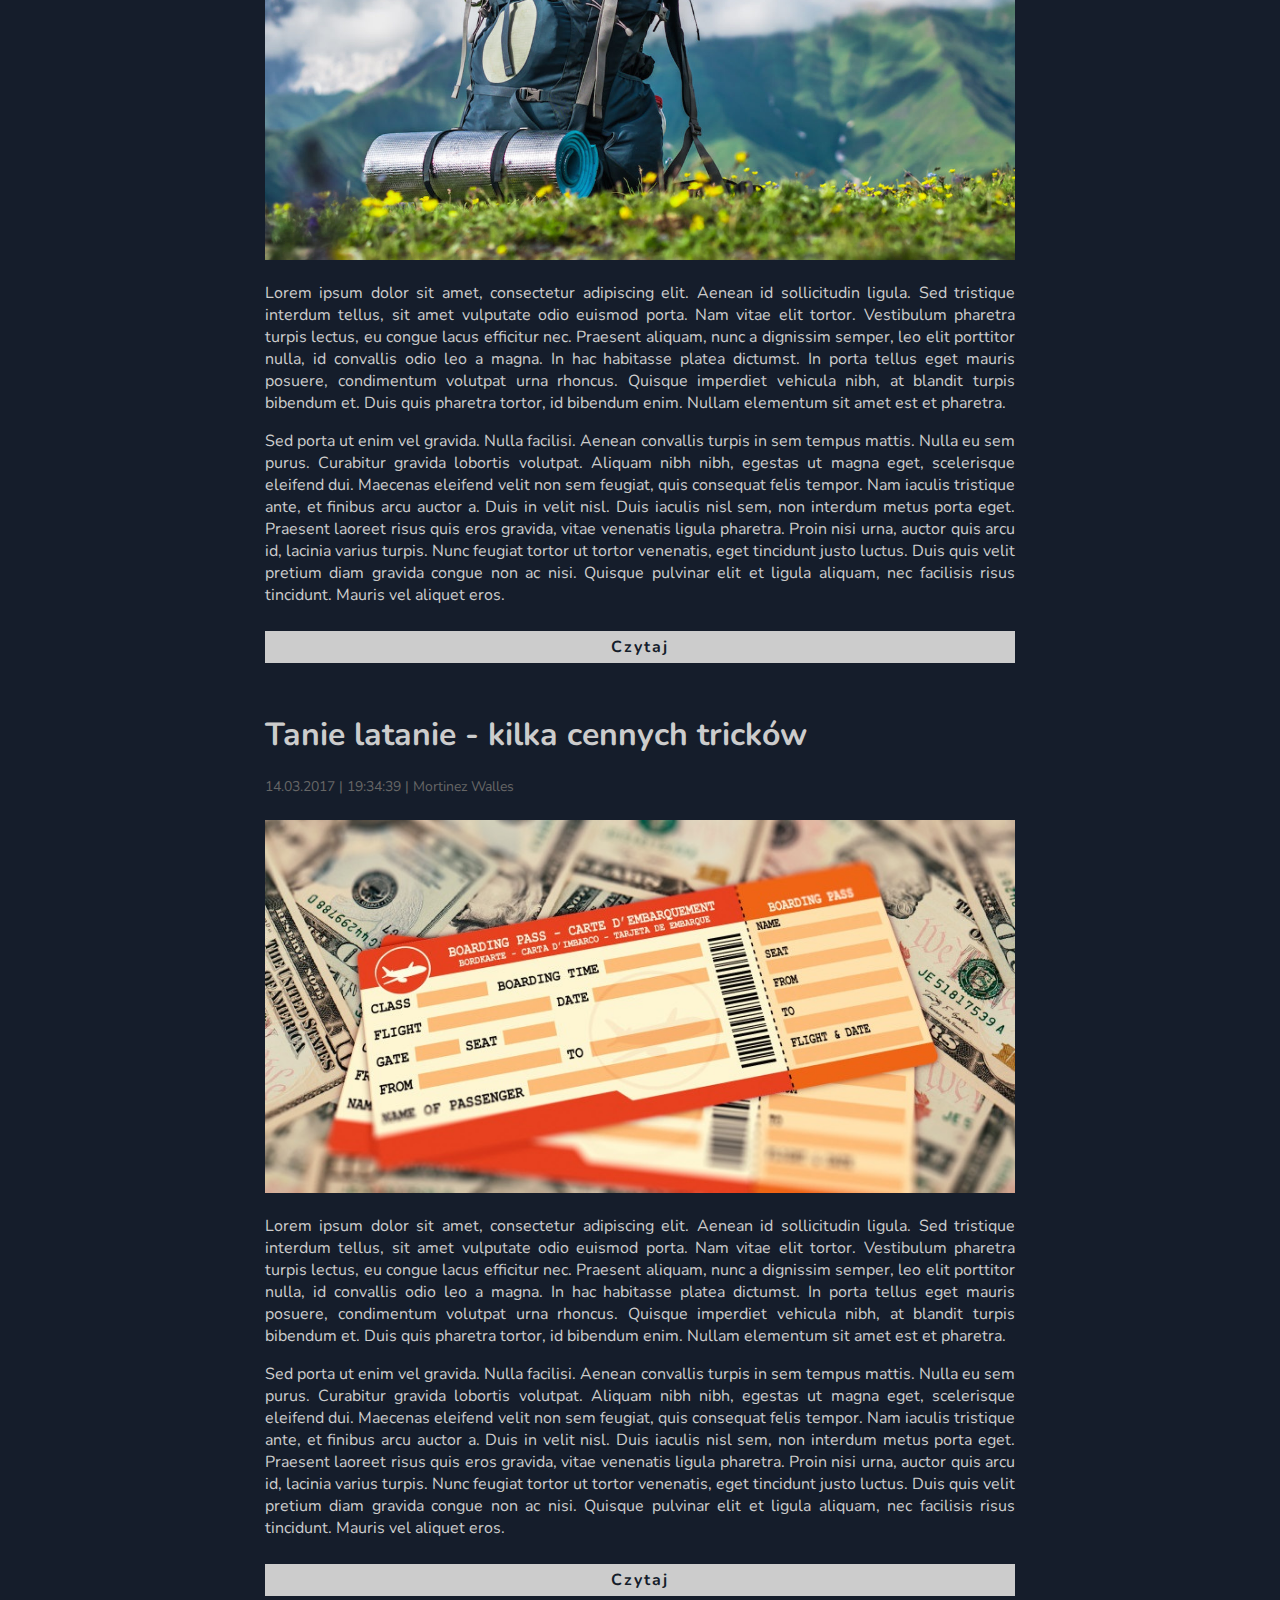
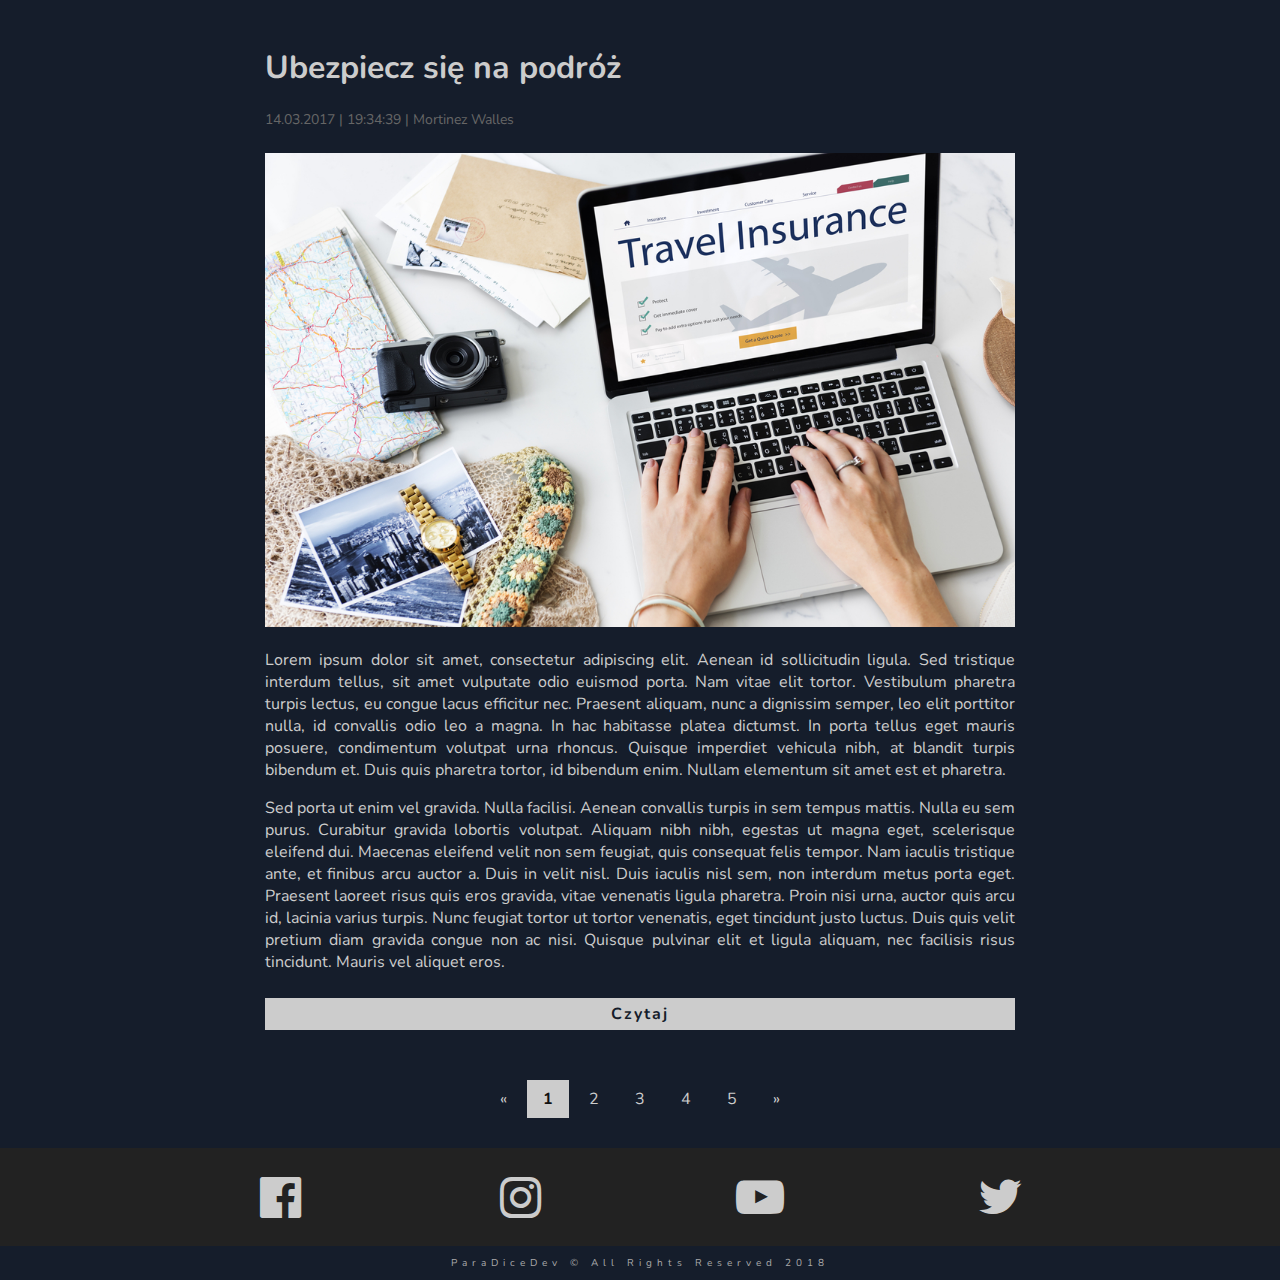
<file: spec-entries.htm>
<!DOCTYPE html>
<html lang="pl">
    
<head>

	<meta charset="utf-8">
	<title>Travel Blog - // Page title //</title>
	<meta name="description" content="Dookoła świata. Podróże małe i duże.">
	<meta name="keywords" content="podróże, świat, blog, lifestyle">
	<meta name="author" content="Andy Mark">
	
	<meta http-equiv="X-Ua-Compatible" content="IE=edge,chrome=1">
	
	<link rel="stylesheet" href="general.css">
    <link rel="stylesheet" href="spec-entries.css">
	<link rel="stylesheet" href="css/fontello.css">
	<link href="https://fonts.googleapis.com/css?family=Nunito:400,700&amp;subset=latin-ext" rel="stylesheet">
	
	<!--[if lt IE 9]>
	<script src="//cdnjs.cloudflare.com/ajax/libs/html5shiv/3.7.3/html5shiv.min.js"></script>
	<![endif]-->
	
</head>
    
<body>
    
    <header>
        <h1 id="logo"><a href="index.htm">Travel Blog</a></h1>
        <nav id="topnav">
            <ul class="menu">
				<li><a href="index.htm">Strona główna</a></li><li>
				<a href="entries.htm">Wpisy</a></li><li>
				<a href="galleries.htm">Galeria</a></li><li>
				<a href="guides.htm">Poradniki</a></li><li>
				<a href="contact.htm">Kontakt</a></li>
			</ul>
        </nav>
    </header>
    <div id="scrollup" class="icon-angle-circled-up"></div>
    <div id="title-bar">// Entries filter //</div>
    <div id="title-bar-sticky">// Entries filter //</div>
    <div id="container">
        <aside>
            <div class="aside-content">
                <div class="aside-ad-box">
                    <img src="img/ad.jpg">
                </div>
            </div>
        </aside>
        <main id="entries">
            <article>
                <div class="entry">
                    <header>
                        <h1><a class="entry-title" href="entry.htm">Wynajem samochodu za granicą bez tajemnic</a></h1>
                    </header>
                    <p class="entry-data">14.03.2017 | 19:34:39 | Mortinez Walles</p>
                    <div class="entry-main-img">
                        <img src="img/roadtrip.jpeg" alt="entry-main-img"/>
                    </div>
                    
                    <p>Lorem ipsum dolor sit amet, consectetur adipiscing elit. Aenean id sollicitudin ligula. Sed tristique interdum tellus, sit amet vulputate odio euismod porta. Nam vitae elit tortor. Vestibulum pharetra turpis lectus, eu congue lacus efficitur nec. Praesent aliquam, nunc a dignissim semper, leo elit porttitor nulla, id convallis odio leo a magna. In hac habitasse platea dictumst. In porta tellus eget mauris posuere, condimentum volutpat urna rhoncus. Quisque imperdiet vehicula nibh, at blandit turpis bibendum et. Duis quis pharetra tortor, id bibendum enim. Nullam elementum sit amet est et pharetra.</p>

                    <p>Sed porta ut enim vel gravida. Nulla facilisi. Aenean convallis turpis in sem tempus mattis. Nulla eu sem purus. Curabitur gravida lobortis volutpat. Aliquam nibh nibh, egestas ut magna eget, scelerisque eleifend dui. Maecenas eleifend velit non sem feugiat, quis consequat felis tempor. Nam iaculis tristique ante, et finibus arcu auctor a. Duis in velit nisl. Duis iaculis nisl sem, non interdum metus porta eget. Praesent laoreet risus quis eros gravida, vitae venenatis ligula pharetra. Proin nisi urna, auctor quis arcu id, lacinia varius turpis. Nunc feugiat tortor ut tortor venenatis, eget tincidunt justo luctus. Duis quis velit pretium diam gravida congue non ac nisi. Quisque pulvinar elit et ligula aliquam, nec facilisis risus tincidunt. Mauris vel aliquet eros.</p>
                    
                    <a class="go-to-entry" href="entry.htm">Czytaj</a>

                </div>
            </article>
            <article>
                <div class="entry">
                    <header>
                        <h1><a class="entry-title" href="entry.htm">Jak spakować placak na 3 tygodnie</a></h1>
                    </header>
                    <p class="entry-data">14.03.2017 | 19:34:39 | Mortinez Walles</p>
                    <div class="entry-main-img">
                        <img src="img/backpack.jpg" alt="entry-main-img"/>
                    </div>
                    
                    <p>Lorem ipsum dolor sit amet, consectetur adipiscing elit. Aenean id sollicitudin ligula. Sed tristique interdum tellus, sit amet vulputate odio euismod porta. Nam vitae elit tortor. Vestibulum pharetra turpis lectus, eu congue lacus efficitur nec. Praesent aliquam, nunc a dignissim semper, leo elit porttitor nulla, id convallis odio leo a magna. In hac habitasse platea dictumst. In porta tellus eget mauris posuere, condimentum volutpat urna rhoncus. Quisque imperdiet vehicula nibh, at blandit turpis bibendum et. Duis quis pharetra tortor, id bibendum enim. Nullam elementum sit amet est et pharetra.</p>

                    <p>Sed porta ut enim vel gravida. Nulla facilisi. Aenean convallis turpis in sem tempus mattis. Nulla eu sem purus. Curabitur gravida lobortis volutpat. Aliquam nibh nibh, egestas ut magna eget, scelerisque eleifend dui. Maecenas eleifend velit non sem feugiat, quis consequat felis tempor. Nam iaculis tristique ante, et finibus arcu auctor a. Duis in velit nisl. Duis iaculis nisl sem, non interdum metus porta eget. Praesent laoreet risus quis eros gravida, vitae venenatis ligula pharetra. Proin nisi urna, auctor quis arcu id, lacinia varius turpis. Nunc feugiat tortor ut tortor venenatis, eget tincidunt justo luctus. Duis quis velit pretium diam gravida congue non ac nisi. Quisque pulvinar elit et ligula aliquam, nec facilisis risus tincidunt. Mauris vel aliquet eros.</p>
                    
                    <a class="go-to-entry" href="entry.htm">Czytaj</a>

                </div>
            </article>
            <article>
                <div class="entry">
                    <header>
                        <h1><a class="entry-title" href="entry.htm">Tanie latanie - kilka cennych tricków</a></h1>
                    </header>
                    <p class="entry-data">14.03.2017 | 19:34:39 | Mortinez Walles</p>
                    <div class="entry-main-img">
                        <img src="img/tickets.jpg" alt="entry-main-img"/>
                    </div>
                    
                    <p>Lorem ipsum dolor sit amet, consectetur adipiscing elit. Aenean id sollicitudin ligula. Sed tristique interdum tellus, sit amet vulputate odio euismod porta. Nam vitae elit tortor. Vestibulum pharetra turpis lectus, eu congue lacus efficitur nec. Praesent aliquam, nunc a dignissim semper, leo elit porttitor nulla, id convallis odio leo a magna. In hac habitasse platea dictumst. In porta tellus eget mauris posuere, condimentum volutpat urna rhoncus. Quisque imperdiet vehicula nibh, at blandit turpis bibendum et. Duis quis pharetra tortor, id bibendum enim. Nullam elementum sit amet est et pharetra.</p>

                    <p>Sed porta ut enim vel gravida. Nulla facilisi. Aenean convallis turpis in sem tempus mattis. Nulla eu sem purus. Curabitur gravida lobortis volutpat. Aliquam nibh nibh, egestas ut magna eget, scelerisque eleifend dui. Maecenas eleifend velit non sem feugiat, quis consequat felis tempor. Nam iaculis tristique ante, et finibus arcu auctor a. Duis in velit nisl. Duis iaculis nisl sem, non interdum metus porta eget. Praesent laoreet risus quis eros gravida, vitae venenatis ligula pharetra. Proin nisi urna, auctor quis arcu id, lacinia varius turpis. Nunc feugiat tortor ut tortor venenatis, eget tincidunt justo luctus. Duis quis velit pretium diam gravida congue non ac nisi. Quisque pulvinar elit et ligula aliquam, nec facilisis risus tincidunt. Mauris vel aliquet eros.</p>
                    
                    <a class="go-to-entry" href="entry.htm">Czytaj</a>

                </div>
            </article>
            <article>
                <div class="entry">
                    <header>
                        <h1><a class="entry-title" href="entry.htm">Ubezpiecz się na podróż</a></h1>
                    </header>
                    <p class="entry-data">14.03.2017 | 19:34:39 | Mortinez Walles</p>
                    <div class="entry-main-img">
                        <img src="img/insurance.jpg" alt="entry-main-img"/>
                    </div>
                    
                    <p>Lorem ipsum dolor sit amet, consectetur adipiscing elit. Aenean id sollicitudin ligula. Sed tristique interdum tellus, sit amet vulputate odio euismod porta. Nam vitae elit tortor. Vestibulum pharetra turpis lectus, eu congue lacus efficitur nec. Praesent aliquam, nunc a dignissim semper, leo elit porttitor nulla, id convallis odio leo a magna. In hac habitasse platea dictumst. In porta tellus eget mauris posuere, condimentum volutpat urna rhoncus. Quisque imperdiet vehicula nibh, at blandit turpis bibendum et. Duis quis pharetra tortor, id bibendum enim. Nullam elementum sit amet est et pharetra.</p>

                    <p>Sed porta ut enim vel gravida. Nulla facilisi. Aenean convallis turpis in sem tempus mattis. Nulla eu sem purus. Curabitur gravida lobortis volutpat. Aliquam nibh nibh, egestas ut magna eget, scelerisque eleifend dui. Maecenas eleifend velit non sem feugiat, quis consequat felis tempor. Nam iaculis tristique ante, et finibus arcu auctor a. Duis in velit nisl. Duis iaculis nisl sem, non interdum metus porta eget. Praesent laoreet risus quis eros gravida, vitae venenatis ligula pharetra. Proin nisi urna, auctor quis arcu id, lacinia varius turpis. Nunc feugiat tortor ut tortor venenatis, eget tincidunt justo luctus. Duis quis velit pretium diam gravida congue non ac nisi. Quisque pulvinar elit et ligula aliquam, nec facilisis risus tincidunt. Mauris vel aliquet eros.</p>
                    
                    <a class="go-to-entry" href="entry.htm">Czytaj</a>

                </div>
            </article>
            <div class="pagination">
                <a href="#">&laquo;</a>
                <a href="#" class="active-page">1</a>
                <a href="#">2</a>
                <a href="#">3</a>
                <a href="#">4</a>
                <a href="#">5</a>
                <a href="#">&raquo;</a>
            </div>
        </main>
        
        <aside>           
            <div class="aside-content">
                <nav>
                    <h2>Kontynenty</h2>
                    <div class="aside-continent"><a href="spec-entries.htm">Europa</a></div>
                    <div class="aside-continent"><a href="spec-entries.htm">Ameryka Płd.</a></div>
                    <div class="aside-continent"><a href="spec-entries.htm">Ameryka Płn.</a></div>
                    <div class="aside-continent"><a href="spec-entries.htm">Azja i Oceania</a></div>
                </nav>
                <div class="aside-ad-box">
                    <img src="img/ad.jpg">
                </div>
            </div>
            
        </aside>
        
    </div>
    
    <footer>
        <div class="socials">
            <div class="socialdivs">
                <a href="https:\\www.facebook.com" target="blank">
                    <div id="fb-bt" class="social-button">
                        <i class="icon-facebook-official"></i>
                    </div>
                </a>
                <a href="https:\\www.instagram.com" target="blank">
                    <div id="insta-bt" class="social-button">
                        <i class="icon-instagram"></i>
                    </div>
                </a>
                <a href="https:\\www.youtube.com" target="blank">
                    <div id="yt-bt" class="social-button">
                        <i class="icon-youtube-play"></i>
                    </div>
                </a>
                <a href="https:\\www.twitter.com" target="blank">
                    <div id="tt-bt" class="social-button">
                        <i class="icon-twitter"></i>
                    </div>
                </a>
                <div style="clear:both"></div>
            </div>
        </div>
        <h>ParaDiceDev &copy; All Rights Reserved 2018</h>
    </footer>
    <script src="https://ajax.googleapis.com/ajax/libs/jquery/2.2.4/jquery.min.js"></script>       
    <script src="scripts/jquery.scrollTo.min.js"></script>	  
    <script src="scripts/stickyTitleBar.js"></script>  
    <script src="scripts/scrollUp.js"></script>
</body>
    
</html>
</file>
<file: general.css>
body
{
    background-color: #151d2b;
    color: #cccccc;
    font-family: 'Nunito', sans-serif;
    margin-left: auto;
    margin-right: auto;
    margin-bottom: 0;
}
a
{
    text-decoration: none;
    color: #cccccc;
}
button
{
    font-family: 'Nunito', sans-serif;
    cursor: pointer;
    border: none;
	letter-spacing: 1px;
	outline: none;
    border-radius: 5px;
}
#logo
{
    text-align: center;
    color: #cccccc;
    font-size: 48px;
    letter-spacing: 10px;
    text-transform: uppercase;
}
#topnav
{
    background-color: #1c74b2;
	text-align: center;
}
.menu
{
    padding: 0px;
    margin: 0px;
}
.menu li
{
    display: inline-block;
    width: 180px;
    border-right: 1px solid #0a5290;
    cursor: pointer;
    padding: 0px;
}
.menu li:hover
{
    background-color: #0a5290;
}
.menu li:first-child
{
    border-left: 1px solid #0a5290;
}
.menu a
{
    font-size: 20px;
    color: #cccccc;
    text-decoration: none;
    display: block;
    padding: 15px;
}

.paragraph
{
    max-width: 900px;
    text-align: justify;
    margin-left: auto;
    margin-right: auto;
    margin-top: 20px;
    padding: 30px;
}
.paragraph h2
{
    margin-bottom: 40px;
}
.article-header
{
    color: #1c74b2;
    display: flex;
    align-content: center;
    line-height: 0;
}
.article-header::before,
.article-header::after
{
    content: '';
    border: 1px solid rgba(255, 255, 255, .5);
    border-radius: 5px;
    flex-grow: 1;
    margin: 0 20px;
}
/* STICKY TITLE BAR */
#title-bar, #title-bar-sticky
{
    /* Background pattern from Toptal Subtle Patterns */
    background-image: url("img/diagmonds_2x.png");
    padding: 10px;
    text-align: center;
    margin-left: 0;
    margin-right: 0;
    text-transform: uppercase;
    font-size: 18px;
    letter-spacing: 20px;
}
#title-bar span
{
    letter-spacing: 0;
}
#title-bar-sticky
{
    display: none;
}
.sticky-title
{
    position: fixed;
    z-index: 950;
    top: 0;
    left: 0;
    right: 0;
}

/* PAGE PAGINATION */
.pagination
{
    display: block;
    text-align: center;
    margin-bottom: 30px;
}
.pagination a
{
    color: #cccccc;
    display: inline-block;
    padding: 8px 16px;
    text-decoration: none;
    transition: background-color .3s;
}
.pagination a.active-page
{
    background-color: #cccccc;
    color: #111111;
    font-weight: bold;
}
.pagination a:hover:not(.active-page) 
{
    background-color: #cccccc;
    color: #151d2b;
}

/* ASIDES */
aside
{
    display: block;
    margin: 0 30px 0 30px;
}
.aside-content h2
{
    color: #1c74b2;
    text-align: center;
    max-width: 100%;
    margin-top: 30px;
    margin-bottom: 25px;
}
.aside-continent:first-of-type
{
    border-top: 1px #1c74b2 solid;
}
.aside-continent a
{
    max-width: 100%;;
    padding: 15px;
    display: block;
    text-align: center;
    border-bottom: 1px #1c74b2 solid;
}
.aside-continent a:hover
{
    background-color: #1c74b2;
    cursor: pointer;
}
.aside-ad-box
{
    margin-top: 30px;
    margin-bottom: 50px;
}
/* FOOTER */
footer
{
    display: flex;
    flex-flow: column;
    align-items: center;
    color: #aaaaaa;
    background-color: #151d2b;
}
footer > h
{
    font-size: 10px;
    letter-spacing: 5px;
    padding: 10px;
}
.socials
{
	width: 100%;
	text-align: center;
    background-color: #222222;
}
.socialdivs
{
	margin: auto;
    font-size: 0;
}
.social-button
{
	width: 240px;
	display: inline-block;
    padding-top: 25px;
    padding-bottom: 25px;
    cursor: pointer;
}
.social-button a
{
    display: block;
    width: 100%;
    height: 100%;
}
#fb-bt:hover
{
	background-color: #4668b3;
    color: #eeeeee;
}
#insta-bt:hover
{
    background-image: url("img/insta-bcg.jpg");
    color: #eeeeee;
}
#yt-bt:hover
{
	background-color: #d94348;
    color: #eeeeee;
}
#tt-bt:hover
{
	background-color: #3095d3;
    color: #eeeeee;
}
</file>
<file: index.css>
#continents
{
    margin-left: auto;
    margin-right: auto;
    text-align: center;
}
.continent
{
    height: 200px;
    width: 25%;
    min-width: 250px;
    background-color: gray;
    display: inline-block;
    font-size: 0;
    margin: 0;
    padding: 0;
    cursor: pointer;
    overflow: hidden;
    position: relative;
}
.continent img
{
    width: 100%;
    min-width: 100%;
    min-height: 100%;
    transition: all 0.3s linear;
    -webkit-backface-visibility: hidden;
}
.continent a:hover > img
{ 
    -ms-transform: scale(1.01) translateZ(0); /* IE 9 */
    -webkit-transform: scale(1.01) translateZ(0); /* Chrome, Safari, Opera */
    transform: scale(1.01) translateZ(0);
}
.continent a:hover > figcaption
{
    opacity: 0;
}
figcaption
{
    top: 0px;
    left: 0px;
    right: 0px;
    bottom: 0px;
    position: absolute;
    line-height: 200px;
    text-align: center;
    color: #eeeeee;
    font-size: 36px;
    text-shadow: 0 0 25px #000000, 0 0 25px #000000;
    z-index: 999;
    background-color: rgb(0, 0, 0);
    background-color: rgba(0, 0, 0, 0.7);
    filter:progid:DXImageTransform.Microsoft.gradient(startColorstr=#99000000, endColorstr=#99000000);
    -ms-filter: "progid:DXImageTransform.Microsoft.gradient(startColorstr=#99000000, endColorstr=#99000000)";
    transition: all 0.3s linear;
}
#about-author
{
    width: 100%;
    background-color: #262e3e;
}
#last-entries
{
    margin-left: auto;
    margin-right: auto;
    text-align: center;
}
#last-entries > .paragraph
{
    padding-bottom: 0;
}
h3
{
    text-align: center;
}
.entries-box
{
    margin-top: 55px;
    margin-bottom: 30px;
    min-width: 80%;
}
.entry
{
    align-content: center;
    display: inline-block;
    background-color: #252525;
    margin: 10px;
    width: 400px;
    height: 500px;
    border-radius: 10px;
    cursor: pointer;
    text-align: justify;
    overflow: hidden;
    transition: all 0.3s linear;
}
.entry div:nth-child(2)
{
    padding: 10px 30px 10px 30px;
}
.entry a
{
    display: block;
    width: 100%;
    height: 100%;
}
.entry a:hover
{
    background-color: #191919;
}
.entry a:hover .img-container img
{
    opacity: 1;
    -ms-transform: scale(1.01) translateZ(0); /* IE 9 */
    -webkit-transform: scale(1.01) translateZ(0); /* Chrome, Safari, Opera */
    transform: scale(1.01) translateZ(0);
}
.img-container 
{
    display: flex;
    max-height: 250px;
    min-height: 250px;
    min-width: 250px;
    overflow: hidden;
}
.img-container img
{
    height: auto;
    width: 120%;
    opacity: 0.8;
    transition: all 0.3s linear;
    align-items: baseline;
     -webkit-backface-visibility: hidden;
}
#contact
{
    width: 100%;
    background-color: #262e3e;
}
#msg-button
{
    display: block;
    background-color: #1c74b2;
    width: 240px;
    height: 50px;
    font-weight: bold;
    font-size: 16px;
    margin: 40px auto 20px auto;
    color: #cccccc;
    transition: all 0.5s linear; 
}

#msg-button:hover
{ 
    background-color: #095291;
    width: 280px;
}

#msg-button:focus
{
    -webkit-box-shadow: 0px 0px 10px 2px rgba(0,0,0,0.3);
    -moz-box-shadow: 0px 0px 10px 2px rgba(0,0,0,0.3);
    box-shadow: 0px 0px 10px 2px rgba(0,0,0,0.3);
}
</file>
<file: css/fontello.css>
@font-face {
  font-family: 'fontello';
  src: url('../font/fontello.eot?90907166');
  src: url('../font/fontello.eot?90907166#iefix') format('embedded-opentype'),
       url('../font/fontello.woff2?90907166') format('woff2'),
       url('../font/fontello.woff?90907166') format('woff'),
       url('../font/fontello.ttf?90907166') format('truetype'),
       url('../font/fontello.svg?90907166#fontello') format('svg');
  font-weight: normal;
  font-style: normal;
}
/* Chrome hack: SVG is rendered more smooth in Windozze. 100% magic, uncomment if you need it. */
/* Note, that will break hinting! In other OS-es font will be not as sharp as it could be */
/*
@media screen and (-webkit-min-device-pixel-ratio:0) {
  @font-face {
    font-family: 'fontello';
    src: url('../font/fontello.svg?90907166#fontello') format('svg');
  }
}
*/
 
 [class^="icon-"]:before, [class*=" icon-"]:before {
  font-family: "fontello";
  font-style: normal;
  font-weight: normal;
  speak: none;
 
  display: inline-block;
  text-decoration: inherit;
  width: 1em;
  margin-right: .2em;
  text-align: center;
  /* opacity: .8; */
 
  /* For safety - reset parent styles, that can break glyph codes*/
  font-variant: normal;
  text-transform: none;
 
  /* fix buttons height, for twitter bootstrap */
  line-height: 1em;
 
  /* Animation center compensation - margins should be symmetric */
  /* remove if not needed */
  margin-left: .2em;
 
  /* you can be more comfortable with increased icons size */
  /* font-size: 120%; */
 
  /* Font smoothing. That was taken from TWBS */
  -webkit-font-smoothing: antialiased;
  -moz-osx-font-smoothing: grayscale;
 
  /* Uncomment for 3D effect */
  /* text-shadow: 1px 1px 1px rgba(127, 127, 127, 0.3); */
}

.icon-twitter:before { content: '\f099'; font-size: 48px;} /* '' */
.icon-youtube-play:before { content: '\f16a'; font-size: 48px;} /* '' */
.icon-instagram:before { content: '\f16d'; font-size: 48px;} /* '' */
.icon-facebook-official:before { content: '\f230'; font-size: 48px;} /* '' */
.icon-angle-circled-up:before { content: '\f139'; font-size: 72px;} /* '' */
</file>
<file: contact.css>
#container
{
    margin-left: auto;
    margin-right: auto;
    display: flex;
    justify-content: center;
}

#content
{
    display: block;
    text-align: justify;
    max-width: 750px;
    min-width: 300px;
    margin-bottom: 100px;
}

#content h1
{
    font-size: 30px;
    color: #1c74b2;
}

#content p
{
    display: block;
}

h4
{
    letter-spacing: 2px;
}

#contact-form
{
    display: flex;
    flex-flow: column;
    padding-left: 80px;
    padding-right: 80px;
}

#contact-form input
{
    margin-bottom: 5px;
    padding: 20px;
    border-radius: 5px;
    border: none;
    background-color: #aaaaaa;
    color: #151d2b;
    font-family: 'Nunito', sans-serif;
    font-weight: bold;
    box-sizing: border-box;
    outline: none;
}

#title, #email
{
    height: 30px;
}

#message
{
    height: 200px;
    padding: 20px;
    margin-bottom: 5px;
    border-radius: 5px;
    border: none;
    background-color: #aaaaaa;
    color: #151d2b;
    font-family: 'Nunito', sans-serif;
    font-weight: bold;
    box-sizing: border-box;
    outline: none;
    resize: none;
}
#title:focus, #message:focus, #email:focus
{
    background-color: #eeeeee;
}

#send-button
{
    height: 50px;
    width: 300px;
    margin-top: 50px;
    margin-left: auto;
    margin-right: auto;
    font-weight: bold;
    font-size: 18px;
    background-color: #1c74b2; 
    color: #cccccc;
    transition: background-color 0.5s linear, width 0.5s linear; 
}

#send-button:hover
{ 
    background-color: #095291;
    width: 340px;
}

#send-button:focus
{
    -webkit-box-shadow: 0px 0px 10px 2px rgba(0,0,0,0.3);
    -moz-box-shadow: 0px 0px 10px 2px rgba(0,0,0,0.3);
    box-shadow: 0px 0px 10px 2px rgba(0,0,0,0.3);
}
</file>
<file: entries.css>
#container
{
    margin-left: auto;
    margin-right: auto;
    display: flex;
    justify-content: center;
}

#entries
{
    display: block;
    text-align: justify;
    width: 750px;
    margin-top: 20px;
}

#scrollup
{
    position: fixed;
    right: 30px;
    bottom: 30px;
    display: none;
    opacity: 0.2;
}

#scrollup:hover
{
    cursor: pointer;
    color: #1c74b2;
    opacity: 1;
}

.go-to-entry
{
    background-color: #cccccc;
    color: #151d2b;
    display: block;
    width: 100%;
    padding-top: 5px;
    padding-bottom: 5px;
    letter-spacing: 2px;
    font-weight: bold;
    text-align: center;
    margin-bottom: 50px; 
    margin-top: 25px;
    transition: all 0.2s linear;
}
.go-to-entry:hover
{
    background-color: #1c74b2;
}

.entry-data
{
    color: #666666;
    font-size: 14px;
}

.entry-main-img img
{
    width: 100%;
    margin-top: 10px;
}

.entry-img img
{
    width:100%;
}
</file>
<file: entry.css>
#container
{
    margin-left: auto;
    margin-right: auto;
    display: flex;
    justify-content: center;
}

#entry-main
{
    display: block;
    text-align: justify;
    width: 750px;
}

#scrollup
{
    position: fixed;
    right: 30px;
    bottom: 30px;
    display: none;
    opacity: 0.2;
}

#scrollup:hover
{
    cursor: pointer;
    color: #1c74b2;
    opacity: 1;
}

#content h1
{
    font-size: 30px;
    color: #1c74b2;
}

#entry-data
{
    color: #666666;
    font-size: 14px;
}

.entry-main-img img
{
    width: 100%;
    margin-top: 10px;
}

.entry-img img
{
    width:100%;
}

#comments
{
    margin-top: 30px;
    margin-bottom: 20px;
    background-color: #262e3e;
    padding: 30px;
    margin-left: auto;
    margin-right: auto;
    background-color: #333333;
    padding: 30px;
    text-align: center;
    border-radius: 15px;
    font-size: 15px;
}
#comments a
{
    color: #1c74b2;
}
#comments h2
{
    margin-bottom: 30px;
}
</file>
<file: galleries.css>
#gallery-container
{
    margin-left: auto;
    margin-right: auto;
    text-align: center;
    margin-top: 10px;
    margin-bottom: 50px;
    font-size: 0;
}
.gallery-item
{
    display: inline-block;
    margin: 10px;
    position: relative;
    cursor: pointer;
}
.img-container
{
    width: 400px;
    overflow: hidden;
}
.img-container img
{
    height: 300px;
    width: auto;
    opacity: 0.9;
    transition: all 0.3s linear;
     -webkit-backface-visibility: hidden;
}
.caption
{
    position: absolute;
    z-index: 940;
    font-size: 20px;
    left: 0px;
    right: 0px;
    bottom: 0px;
    padding: 15px;
    font-weight: bold;
    text-transform: uppercase;
    background-color: rgb(0, 0, 0);
    background-color: rgba(0, 0, 0, 0.7);
    filter:progid:DXImageTransform.Microsoft.gradient(startColorstr=#99000000, endColorstr=#99000000);
    -ms-filter: "progid:DXImageTransform.Microsoft.gradient(startColorstr=#99000000, endColorstr=#99000000)";
    transition: all 0.3s linear;
}
.gallery-item:hover img
{
    -ms-transform: scale(1.01) translateZ(0); /* IE 9 */
    -webkit-transform: scale(1.01) translateZ(0); /* Chrome, Safari, Opera */
    transform: scale(1.01) translateZ(0);
    opacity: 1;
}
.gallery-item:hover .caption
{
    background-color: #1c74b2;
    color: #eeeeee;
}
</file>
<file: spec-entries.css>
#container
{
    margin-left: auto;
    margin-right: auto;
    display: flex;
    justify-content: center;
}

#entries
{
    display: block;
    text-align: justify;
    width: 750px;
    margin-top: 20px;
}

#scrollup
{
    position: fixed;
    right: 30px;
    bottom: 30px;
    display: none;
    opacity: 0.2;
}

#scrollup:hover
{
    cursor: pointer;
    color: #1c74b2;
    opacity: 1;
}

.go-to-entry
{
    background-color: #cccccc;
    color: #151d2b;
    display: block;
    width: 100%;
    padding-top: 5px;
    padding-bottom: 5px;
    letter-spacing: 2px;
    font-weight: bold;
    text-align: center;
    margin-bottom: 50px; 
    margin-top: 25px;
    transition: all 0.2s linear;
}
.go-to-entry:hover
{
    background-color: #1c74b2;
}

.entry-data
{
    color: #666666;
    font-size: 14px;
}

.entry-main-img img
{
    width: 100%;
    margin-top: 10px;
}

.entry-img img
{
    width:100%;
}
</file>
